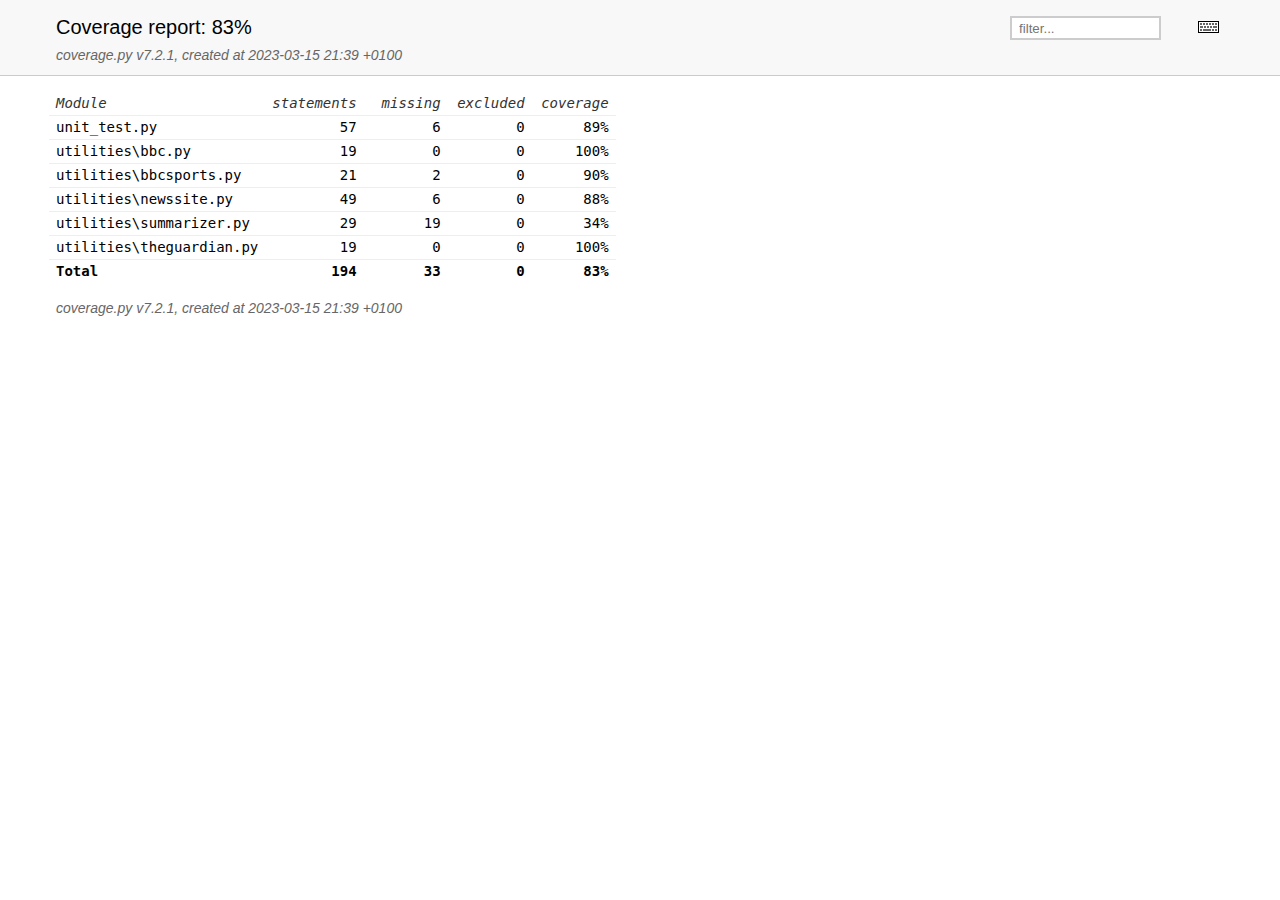
<file: src/htmlcov/index.html>
<!DOCTYPE html>
<html>
<head>
    <meta http-equiv="Content-Type" content="text/html; charset=utf-8">
    <title>Coverage report</title>
    <link rel="icon" sizes="32x32" href="favicon_32.png">
    <link rel="stylesheet" href="style.css" type="text/css">
    <script type="text/javascript" src="coverage_html.js" defer></script>
</head>
<body class="indexfile">
<header>
    <div class="content">
        <h1>Coverage report:
            <span class="pc_cov">83%</span>
        </h1>
        <aside id="help_panel_wrapper">
            <input id="help_panel_state" type="checkbox">
            <label for="help_panel_state">
                <img id="keyboard_icon" src="keybd_closed.png" alt="Show/hide keyboard shortcuts" />
            </label>
            <div id="help_panel">
                <p class="legend">Shortcuts on this page</p>
                <div class="keyhelp">
                    <p>
                        <kbd>n</kbd>
                        <kbd>s</kbd>
                        <kbd>m</kbd>
                        <kbd>x</kbd>
                        <kbd>c</kbd>
                        &nbsp; change column sorting
                    </p>
                    <p>
                        <kbd>[</kbd>
                        <kbd>]</kbd>
                        &nbsp; prev/next file
                    </p>
                    <p>
                        <kbd>?</kbd> &nbsp; show/hide this help
                    </p>
                </div>
            </div>
        </aside>
        <form id="filter_container">
            <input id="filter" type="text" value="" placeholder="filter..." />
        </form>
        <p class="text">
            <a class="nav" href="https://coverage.readthedocs.io/en/7.2.1">coverage.py v7.2.1</a>,
            created at 2023-03-15 21:39 +0100
        </p>
    </div>
</header>
<main id="index">
    <table class="index" data-sortable>
        <thead>
            <tr class="tablehead" title="Click to sort">
                <th class="name left" aria-sort="none" data-shortcut="n">Module</th>
                <th aria-sort="none" data-default-sort-order="descending" data-shortcut="s">statements</th>
                <th aria-sort="none" data-default-sort-order="descending" data-shortcut="m">missing</th>
                <th aria-sort="none" data-default-sort-order="descending" data-shortcut="x">excluded</th>
                <th class="right" aria-sort="none" data-shortcut="c">coverage</th>
            </tr>
        </thead>
        <tbody>
            <tr class="file">
                <td class="name left"><a href="unit_test_py.html">unit_test.py</a></td>
                <td>57</td>
                <td>6</td>
                <td>0</td>
                <td class="right" data-ratio="51 57">89%</td>
            </tr>
            <tr class="file">
                <td class="name left"><a href="d_d3b0ab015cfc9b04_bbc_py.html">utilities\bbc.py</a></td>
                <td>19</td>
                <td>0</td>
                <td>0</td>
                <td class="right" data-ratio="19 19">100%</td>
            </tr>
            <tr class="file">
                <td class="name left"><a href="d_d3b0ab015cfc9b04_bbcsports_py.html">utilities\bbcsports.py</a></td>
                <td>21</td>
                <td>2</td>
                <td>0</td>
                <td class="right" data-ratio="19 21">90%</td>
            </tr>
            <tr class="file">
                <td class="name left"><a href="d_d3b0ab015cfc9b04_newssite_py.html">utilities\newssite.py</a></td>
                <td>49</td>
                <td>6</td>
                <td>0</td>
                <td class="right" data-ratio="43 49">88%</td>
            </tr>
            <tr class="file">
                <td class="name left"><a href="d_d3b0ab015cfc9b04_summarizer_py.html">utilities\summarizer.py</a></td>
                <td>29</td>
                <td>19</td>
                <td>0</td>
                <td class="right" data-ratio="10 29">34%</td>
            </tr>
            <tr class="file">
                <td class="name left"><a href="d_d3b0ab015cfc9b04_theguardian_py.html">utilities\theguardian.py</a></td>
                <td>19</td>
                <td>0</td>
                <td>0</td>
                <td class="right" data-ratio="19 19">100%</td>
            </tr>
        </tbody>
        <tfoot>
            <tr class="total">
                <td class="name left">Total</td>
                <td>194</td>
                <td>33</td>
                <td>0</td>
                <td class="right" data-ratio="161 194">83%</td>
            </tr>
        </tfoot>
    </table>
    <p id="no_rows">
        No items found using the specified filter.
    </p>
</main>
<footer>
    <div class="content">
        <p>
            <a class="nav" href="https://coverage.readthedocs.io/en/7.2.1">coverage.py v7.2.1</a>,
            created at 2023-03-15 21:39 +0100
        </p>
    </div>
    <aside class="hidden">
        <a id="prevFileLink" class="nav" href="d_d3b0ab015cfc9b04_theguardian_py.html"/>
        <a id="nextFileLink" class="nav" href="unit_test_py.html"/>
        <button type="button" class="button_prev_file" data-shortcut="["/>
        <button type="button" class="button_next_file" data-shortcut="]"/>
        <button type="button" class="button_show_hide_help" data-shortcut="?"/>
    </aside>
</footer>
</body>
</html>
</file>
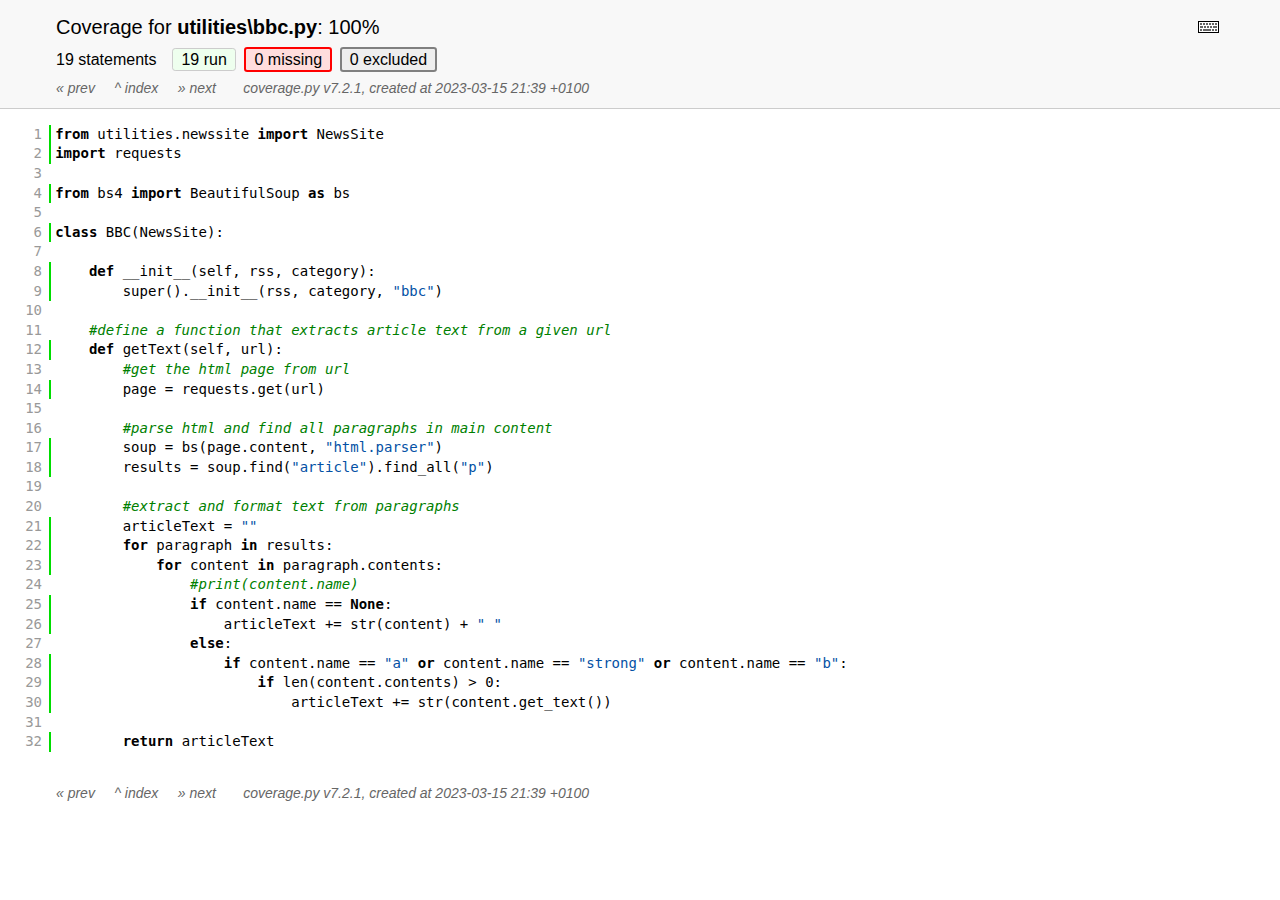
<file: src/htmlcov/d_d3b0ab015cfc9b04_bbc_py.html>
<!DOCTYPE html>
<html>
<head>
    <meta http-equiv="Content-Type" content="text/html; charset=utf-8">
    <title>Coverage for utilities\bbc.py: 100%</title>
    <link rel="icon" sizes="32x32" href="favicon_32.png">
    <link rel="stylesheet" href="style.css" type="text/css">
    <script type="text/javascript" src="coverage_html.js" defer></script>
</head>
<body class="pyfile">
<header>
    <div class="content">
        <h1>
            <span class="text">Coverage for </span><b>utilities\bbc.py</b>:
            <span class="pc_cov">100%</span>
        </h1>
        <aside id="help_panel_wrapper">
            <input id="help_panel_state" type="checkbox">
            <label for="help_panel_state">
                <img id="keyboard_icon" src="keybd_closed.png" alt="Show/hide keyboard shortcuts" />
            </label>
            <div id="help_panel">
                <p class="legend">Shortcuts on this page</p>
                <div class="keyhelp">
                    <p>
                        <kbd>r</kbd>
                        <kbd>m</kbd>
                        <kbd>x</kbd>
                        &nbsp; toggle line displays
                    </p>
                    <p>
                        <kbd>j</kbd>
                        <kbd>k</kbd>
                        &nbsp; next/prev highlighted chunk
                    </p>
                    <p>
                        <kbd>0</kbd> &nbsp; (zero) top of page
                    </p>
                    <p>
                        <kbd>1</kbd> &nbsp; (one) first highlighted chunk
                    </p>
                    <p>
                        <kbd>[</kbd>
                        <kbd>]</kbd>
                        &nbsp; prev/next file
                    </p>
                    <p>
                        <kbd>u</kbd> &nbsp; up to the index
                    </p>
                    <p>
                        <kbd>?</kbd> &nbsp; show/hide this help
                    </p>
                </div>
            </div>
        </aside>
        <h2>
            <span class="text">19 statements &nbsp;</span>
            <button type="button" class="run button_toggle_run" value="run" data-shortcut="r" title="Toggle lines run">19<span class="text"> run</span></button>
            <button type="button" class="mis show_mis button_toggle_mis" value="mis" data-shortcut="m" title="Toggle lines missing">0<span class="text"> missing</span></button>
            <button type="button" class="exc show_exc button_toggle_exc" value="exc" data-shortcut="x" title="Toggle lines excluded">0<span class="text"> excluded</span></button>
        </h2>
        <p class="text">
            <a id="prevFileLink" class="nav" href="unit_test_py.html">&#xab; prev</a> &nbsp; &nbsp;
            <a id="indexLink" class="nav" href="index.html">&Hat; index</a> &nbsp; &nbsp;
            <a id="nextFileLink" class="nav" href="d_d3b0ab015cfc9b04_bbcsports_py.html">&#xbb; next</a>
            &nbsp; &nbsp; &nbsp;
            <a class="nav" href="https://coverage.readthedocs.io/en/7.2.1">coverage.py v7.2.1</a>,
            created at 2023-03-15 21:39 +0100
        </p>
        <aside class="hidden">
            <button type="button" class="button_next_chunk" data-shortcut="j"/>
            <button type="button" class="button_prev_chunk" data-shortcut="k"/>
            <button type="button" class="button_top_of_page" data-shortcut="0"/>
            <button type="button" class="button_first_chunk" data-shortcut="1"/>
            <button type="button" class="button_prev_file" data-shortcut="["/>
            <button type="button" class="button_next_file" data-shortcut="]"/>
            <button type="button" class="button_to_index" data-shortcut="u"/>
            <button type="button" class="button_show_hide_help" data-shortcut="?"/>
        </aside>
    </div>
</header>
<main id="source">
    <p class="run"><span class="n"><a id="t1" href="#t1">1</a></span><span class="t"><span class="key">from</span> <span class="nam">utilities</span><span class="op">.</span><span class="nam">newssite</span> <span class="key">import</span> <span class="nam">NewsSite</span>&nbsp;</span><span class="r"></span></p>
    <p class="run"><span class="n"><a id="t2" href="#t2">2</a></span><span class="t"><span class="key">import</span> <span class="nam">requests</span>&nbsp;</span><span class="r"></span></p>
    <p class="pln"><span class="n"><a id="t3" href="#t3">3</a></span><span class="t">&nbsp;</span><span class="r"></span></p>
    <p class="run"><span class="n"><a id="t4" href="#t4">4</a></span><span class="t"><span class="key">from</span> <span class="nam">bs4</span> <span class="key">import</span> <span class="nam">BeautifulSoup</span> <span class="key">as</span> <span class="nam">bs</span>&nbsp;</span><span class="r"></span></p>
    <p class="pln"><span class="n"><a id="t5" href="#t5">5</a></span><span class="t">&nbsp;</span><span class="r"></span></p>
    <p class="run"><span class="n"><a id="t6" href="#t6">6</a></span><span class="t"><span class="key">class</span> <span class="nam">BBC</span><span class="op">(</span><span class="nam">NewsSite</span><span class="op">)</span><span class="op">:</span>&nbsp;</span><span class="r"></span></p>
    <p class="pln"><span class="n"><a id="t7" href="#t7">7</a></span><span class="t">&nbsp;</span><span class="r"></span></p>
    <p class="run"><span class="n"><a id="t8" href="#t8">8</a></span><span class="t">    <span class="key">def</span> <span class="nam">__init__</span><span class="op">(</span><span class="nam">self</span><span class="op">,</span> <span class="nam">rss</span><span class="op">,</span> <span class="nam">category</span><span class="op">)</span><span class="op">:</span>&nbsp;</span><span class="r"></span></p>
    <p class="run"><span class="n"><a id="t9" href="#t9">9</a></span><span class="t">        <span class="nam">super</span><span class="op">(</span><span class="op">)</span><span class="op">.</span><span class="nam">__init__</span><span class="op">(</span><span class="nam">rss</span><span class="op">,</span> <span class="nam">category</span><span class="op">,</span> <span class="str">"bbc"</span><span class="op">)</span>&nbsp;</span><span class="r"></span></p>
    <p class="pln"><span class="n"><a id="t10" href="#t10">10</a></span><span class="t">&nbsp;</span><span class="r"></span></p>
    <p class="pln"><span class="n"><a id="t11" href="#t11">11</a></span><span class="t">    <span class="com">#define a function that extracts article text from a given url</span>&nbsp;</span><span class="r"></span></p>
    <p class="run"><span class="n"><a id="t12" href="#t12">12</a></span><span class="t">    <span class="key">def</span> <span class="nam">getText</span><span class="op">(</span><span class="nam">self</span><span class="op">,</span> <span class="nam">url</span><span class="op">)</span><span class="op">:</span>&nbsp;</span><span class="r"></span></p>
    <p class="pln"><span class="n"><a id="t13" href="#t13">13</a></span><span class="t">        <span class="com">#get the html page from url</span>&nbsp;</span><span class="r"></span></p>
    <p class="run"><span class="n"><a id="t14" href="#t14">14</a></span><span class="t">        <span class="nam">page</span> <span class="op">=</span> <span class="nam">requests</span><span class="op">.</span><span class="nam">get</span><span class="op">(</span><span class="nam">url</span><span class="op">)</span>&nbsp;</span><span class="r"></span></p>
    <p class="pln"><span class="n"><a id="t15" href="#t15">15</a></span><span class="t">&nbsp;</span><span class="r"></span></p>
    <p class="pln"><span class="n"><a id="t16" href="#t16">16</a></span><span class="t">        <span class="com">#parse html and find all paragraphs in main content</span>&nbsp;</span><span class="r"></span></p>
    <p class="run"><span class="n"><a id="t17" href="#t17">17</a></span><span class="t">        <span class="nam">soup</span> <span class="op">=</span> <span class="nam">bs</span><span class="op">(</span><span class="nam">page</span><span class="op">.</span><span class="nam">content</span><span class="op">,</span> <span class="str">"html.parser"</span><span class="op">)</span>&nbsp;</span><span class="r"></span></p>
    <p class="run"><span class="n"><a id="t18" href="#t18">18</a></span><span class="t">        <span class="nam">results</span> <span class="op">=</span> <span class="nam">soup</span><span class="op">.</span><span class="nam">find</span><span class="op">(</span><span class="str">"article"</span><span class="op">)</span><span class="op">.</span><span class="nam">find_all</span><span class="op">(</span><span class="str">"p"</span><span class="op">)</span>&nbsp;</span><span class="r"></span></p>
    <p class="pln"><span class="n"><a id="t19" href="#t19">19</a></span><span class="t">&nbsp;</span><span class="r"></span></p>
    <p class="pln"><span class="n"><a id="t20" href="#t20">20</a></span><span class="t">        <span class="com">#extract and format text from paragraphs</span>&nbsp;</span><span class="r"></span></p>
    <p class="run"><span class="n"><a id="t21" href="#t21">21</a></span><span class="t">        <span class="nam">articleText</span> <span class="op">=</span> <span class="str">""</span>&nbsp;</span><span class="r"></span></p>
    <p class="run"><span class="n"><a id="t22" href="#t22">22</a></span><span class="t">        <span class="key">for</span> <span class="nam">paragraph</span> <span class="key">in</span> <span class="nam">results</span><span class="op">:</span>&nbsp;</span><span class="r"></span></p>
    <p class="run"><span class="n"><a id="t23" href="#t23">23</a></span><span class="t">            <span class="key">for</span> <span class="nam">content</span> <span class="key">in</span> <span class="nam">paragraph</span><span class="op">.</span><span class="nam">contents</span><span class="op">:</span>&nbsp;</span><span class="r"></span></p>
    <p class="pln"><span class="n"><a id="t24" href="#t24">24</a></span><span class="t">                <span class="com">#print(content.name)</span>&nbsp;</span><span class="r"></span></p>
    <p class="run"><span class="n"><a id="t25" href="#t25">25</a></span><span class="t">                <span class="key">if</span> <span class="nam">content</span><span class="op">.</span><span class="nam">name</span> <span class="op">==</span> <span class="key">None</span><span class="op">:</span>&nbsp;</span><span class="r"></span></p>
    <p class="run"><span class="n"><a id="t26" href="#t26">26</a></span><span class="t">                    <span class="nam">articleText</span> <span class="op">+=</span> <span class="nam">str</span><span class="op">(</span><span class="nam">content</span><span class="op">)</span> <span class="op">+</span> <span class="str">" "</span>&nbsp;</span><span class="r"></span></p>
    <p class="pln"><span class="n"><a id="t27" href="#t27">27</a></span><span class="t">                <span class="key">else</span><span class="op">:</span>&nbsp;</span><span class="r"></span></p>
    <p class="run"><span class="n"><a id="t28" href="#t28">28</a></span><span class="t">                    <span class="key">if</span> <span class="nam">content</span><span class="op">.</span><span class="nam">name</span> <span class="op">==</span> <span class="str">"a"</span> <span class="key">or</span> <span class="nam">content</span><span class="op">.</span><span class="nam">name</span> <span class="op">==</span> <span class="str">"strong"</span> <span class="key">or</span> <span class="nam">content</span><span class="op">.</span><span class="nam">name</span> <span class="op">==</span> <span class="str">"b"</span><span class="op">:</span>&nbsp;</span><span class="r"></span></p>
    <p class="run"><span class="n"><a id="t29" href="#t29">29</a></span><span class="t">                        <span class="key">if</span> <span class="nam">len</span><span class="op">(</span><span class="nam">content</span><span class="op">.</span><span class="nam">contents</span><span class="op">)</span> <span class="op">></span> <span class="num">0</span><span class="op">:</span>&nbsp;</span><span class="r"></span></p>
    <p class="run"><span class="n"><a id="t30" href="#t30">30</a></span><span class="t">                            <span class="nam">articleText</span> <span class="op">+=</span> <span class="nam">str</span><span class="op">(</span><span class="nam">content</span><span class="op">.</span><span class="nam">get_text</span><span class="op">(</span><span class="op">)</span><span class="op">)</span>&nbsp;</span><span class="r"></span></p>
    <p class="pln"><span class="n"><a id="t31" href="#t31">31</a></span><span class="t">&nbsp;</span><span class="r"></span></p>
    <p class="run"><span class="n"><a id="t32" href="#t32">32</a></span><span class="t">        <span class="key">return</span> <span class="nam">articleText</span>&nbsp;</span><span class="r"></span></p>
</main>
<footer>
    <div class="content">
        <p>
            <a id="prevFileLink" class="nav" href="unit_test_py.html">&#xab; prev</a> &nbsp; &nbsp;
            <a id="indexLink" class="nav" href="index.html">&Hat; index</a> &nbsp; &nbsp;
            <a id="nextFileLink" class="nav" href="d_d3b0ab015cfc9b04_bbcsports_py.html">&#xbb; next</a>
            &nbsp; &nbsp; &nbsp;
            <a class="nav" href="https://coverage.readthedocs.io/en/7.2.1">coverage.py v7.2.1</a>,
            created at 2023-03-15 21:39 +0100
        </p>
    </div>
</footer>
</body>
</html>
</file>
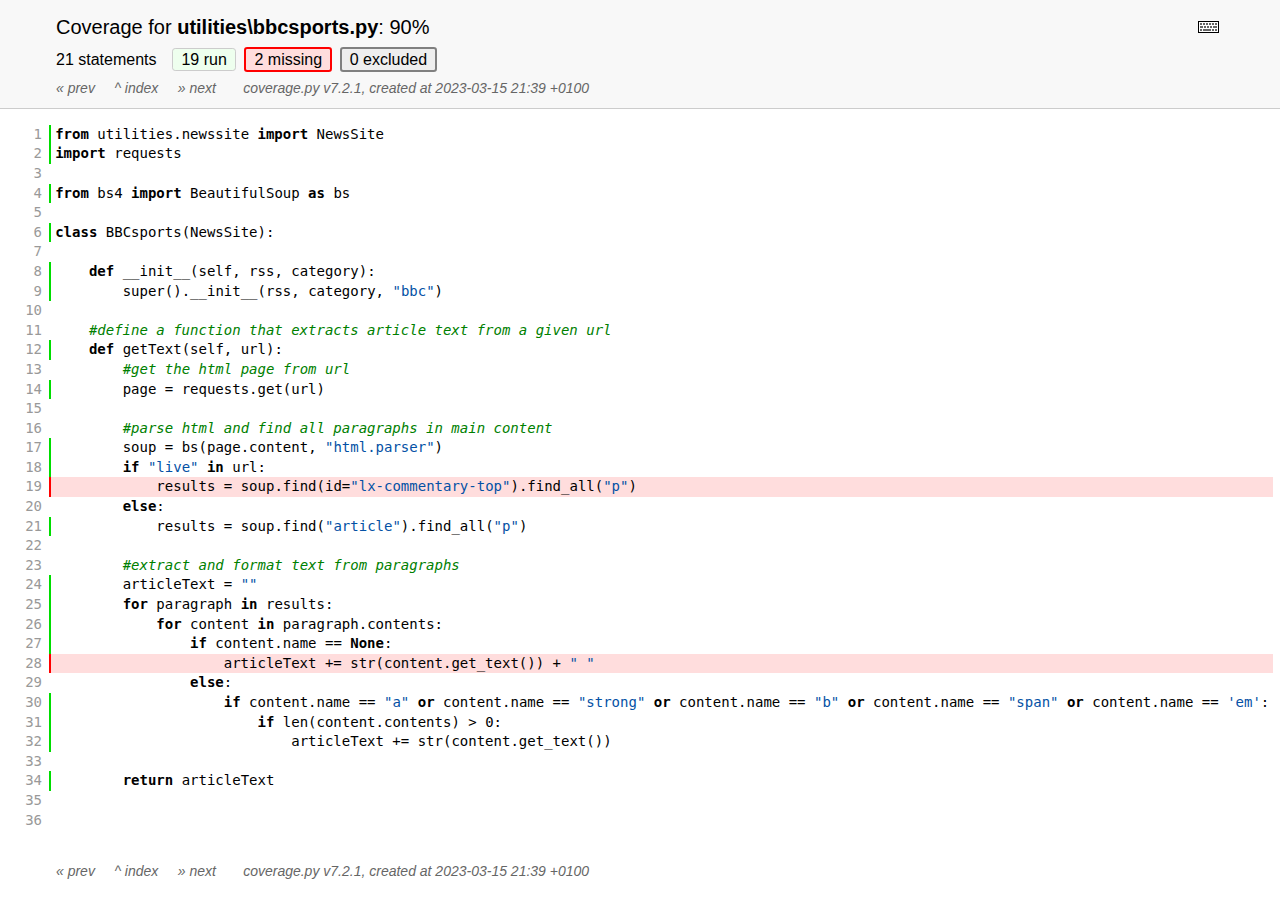
<file: src/htmlcov/d_d3b0ab015cfc9b04_bbcsports_py.html>
<!DOCTYPE html>
<html>
<head>
    <meta http-equiv="Content-Type" content="text/html; charset=utf-8">
    <title>Coverage for utilities\bbcsports.py: 90%</title>
    <link rel="icon" sizes="32x32" href="favicon_32.png">
    <link rel="stylesheet" href="style.css" type="text/css">
    <script type="text/javascript" src="coverage_html.js" defer></script>
</head>
<body class="pyfile">
<header>
    <div class="content">
        <h1>
            <span class="text">Coverage for </span><b>utilities\bbcsports.py</b>:
            <span class="pc_cov">90%</span>
        </h1>
        <aside id="help_panel_wrapper">
            <input id="help_panel_state" type="checkbox">
            <label for="help_panel_state">
                <img id="keyboard_icon" src="keybd_closed.png" alt="Show/hide keyboard shortcuts" />
            </label>
            <div id="help_panel">
                <p class="legend">Shortcuts on this page</p>
                <div class="keyhelp">
                    <p>
                        <kbd>r</kbd>
                        <kbd>m</kbd>
                        <kbd>x</kbd>
                        &nbsp; toggle line displays
                    </p>
                    <p>
                        <kbd>j</kbd>
                        <kbd>k</kbd>
                        &nbsp; next/prev highlighted chunk
                    </p>
                    <p>
                        <kbd>0</kbd> &nbsp; (zero) top of page
                    </p>
                    <p>
                        <kbd>1</kbd> &nbsp; (one) first highlighted chunk
                    </p>
                    <p>
                        <kbd>[</kbd>
                        <kbd>]</kbd>
                        &nbsp; prev/next file
                    </p>
                    <p>
                        <kbd>u</kbd> &nbsp; up to the index
                    </p>
                    <p>
                        <kbd>?</kbd> &nbsp; show/hide this help
                    </p>
                </div>
            </div>
        </aside>
        <h2>
            <span class="text">21 statements &nbsp;</span>
            <button type="button" class="run button_toggle_run" value="run" data-shortcut="r" title="Toggle lines run">19<span class="text"> run</span></button>
            <button type="button" class="mis show_mis button_toggle_mis" value="mis" data-shortcut="m" title="Toggle lines missing">2<span class="text"> missing</span></button>
            <button type="button" class="exc show_exc button_toggle_exc" value="exc" data-shortcut="x" title="Toggle lines excluded">0<span class="text"> excluded</span></button>
        </h2>
        <p class="text">
            <a id="prevFileLink" class="nav" href="d_d3b0ab015cfc9b04_bbc_py.html">&#xab; prev</a> &nbsp; &nbsp;
            <a id="indexLink" class="nav" href="index.html">&Hat; index</a> &nbsp; &nbsp;
            <a id="nextFileLink" class="nav" href="d_d3b0ab015cfc9b04_newssite_py.html">&#xbb; next</a>
            &nbsp; &nbsp; &nbsp;
            <a class="nav" href="https://coverage.readthedocs.io/en/7.2.1">coverage.py v7.2.1</a>,
            created at 2023-03-15 21:39 +0100
        </p>
        <aside class="hidden">
            <button type="button" class="button_next_chunk" data-shortcut="j"/>
            <button type="button" class="button_prev_chunk" data-shortcut="k"/>
            <button type="button" class="button_top_of_page" data-shortcut="0"/>
            <button type="button" class="button_first_chunk" data-shortcut="1"/>
            <button type="button" class="button_prev_file" data-shortcut="["/>
            <button type="button" class="button_next_file" data-shortcut="]"/>
            <button type="button" class="button_to_index" data-shortcut="u"/>
            <button type="button" class="button_show_hide_help" data-shortcut="?"/>
        </aside>
    </div>
</header>
<main id="source">
    <p class="run"><span class="n"><a id="t1" href="#t1">1</a></span><span class="t"><span class="key">from</span> <span class="nam">utilities</span><span class="op">.</span><span class="nam">newssite</span> <span class="key">import</span> <span class="nam">NewsSite</span>&nbsp;</span><span class="r"></span></p>
    <p class="run"><span class="n"><a id="t2" href="#t2">2</a></span><span class="t"><span class="key">import</span> <span class="nam">requests</span>&nbsp;</span><span class="r"></span></p>
    <p class="pln"><span class="n"><a id="t3" href="#t3">3</a></span><span class="t">&nbsp;</span><span class="r"></span></p>
    <p class="run"><span class="n"><a id="t4" href="#t4">4</a></span><span class="t"><span class="key">from</span> <span class="nam">bs4</span> <span class="key">import</span> <span class="nam">BeautifulSoup</span> <span class="key">as</span> <span class="nam">bs</span>&nbsp;</span><span class="r"></span></p>
    <p class="pln"><span class="n"><a id="t5" href="#t5">5</a></span><span class="t">&nbsp;</span><span class="r"></span></p>
    <p class="run"><span class="n"><a id="t6" href="#t6">6</a></span><span class="t"><span class="key">class</span> <span class="nam">BBCsports</span><span class="op">(</span><span class="nam">NewsSite</span><span class="op">)</span><span class="op">:</span>&nbsp;</span><span class="r"></span></p>
    <p class="pln"><span class="n"><a id="t7" href="#t7">7</a></span><span class="t">&nbsp;</span><span class="r"></span></p>
    <p class="run"><span class="n"><a id="t8" href="#t8">8</a></span><span class="t">    <span class="key">def</span> <span class="nam">__init__</span><span class="op">(</span><span class="nam">self</span><span class="op">,</span> <span class="nam">rss</span><span class="op">,</span> <span class="nam">category</span><span class="op">)</span><span class="op">:</span>&nbsp;</span><span class="r"></span></p>
    <p class="run"><span class="n"><a id="t9" href="#t9">9</a></span><span class="t">        <span class="nam">super</span><span class="op">(</span><span class="op">)</span><span class="op">.</span><span class="nam">__init__</span><span class="op">(</span><span class="nam">rss</span><span class="op">,</span> <span class="nam">category</span><span class="op">,</span> <span class="str">"bbc"</span><span class="op">)</span>&nbsp;</span><span class="r"></span></p>
    <p class="pln"><span class="n"><a id="t10" href="#t10">10</a></span><span class="t">&nbsp;</span><span class="r"></span></p>
    <p class="pln"><span class="n"><a id="t11" href="#t11">11</a></span><span class="t">    <span class="com">#define a function that extracts article text from a given url</span>&nbsp;</span><span class="r"></span></p>
    <p class="run"><span class="n"><a id="t12" href="#t12">12</a></span><span class="t">    <span class="key">def</span> <span class="nam">getText</span><span class="op">(</span><span class="nam">self</span><span class="op">,</span> <span class="nam">url</span><span class="op">)</span><span class="op">:</span>&nbsp;</span><span class="r"></span></p>
    <p class="pln"><span class="n"><a id="t13" href="#t13">13</a></span><span class="t">        <span class="com">#get the html page from url</span>&nbsp;</span><span class="r"></span></p>
    <p class="run"><span class="n"><a id="t14" href="#t14">14</a></span><span class="t">        <span class="nam">page</span> <span class="op">=</span> <span class="nam">requests</span><span class="op">.</span><span class="nam">get</span><span class="op">(</span><span class="nam">url</span><span class="op">)</span>&nbsp;</span><span class="r"></span></p>
    <p class="pln"><span class="n"><a id="t15" href="#t15">15</a></span><span class="t">&nbsp;</span><span class="r"></span></p>
    <p class="pln"><span class="n"><a id="t16" href="#t16">16</a></span><span class="t">        <span class="com">#parse html and find all paragraphs in main content</span>&nbsp;</span><span class="r"></span></p>
    <p class="run"><span class="n"><a id="t17" href="#t17">17</a></span><span class="t">        <span class="nam">soup</span> <span class="op">=</span> <span class="nam">bs</span><span class="op">(</span><span class="nam">page</span><span class="op">.</span><span class="nam">content</span><span class="op">,</span> <span class="str">"html.parser"</span><span class="op">)</span>&nbsp;</span><span class="r"></span></p>
    <p class="run"><span class="n"><a id="t18" href="#t18">18</a></span><span class="t">        <span class="key">if</span> <span class="str">"live"</span> <span class="key">in</span> <span class="nam">url</span><span class="op">:</span>&nbsp;</span><span class="r"></span></p>
    <p class="mis show_mis"><span class="n"><a id="t19" href="#t19">19</a></span><span class="t">            <span class="nam">results</span> <span class="op">=</span> <span class="nam">soup</span><span class="op">.</span><span class="nam">find</span><span class="op">(</span><span class="nam">id</span><span class="op">=</span><span class="str">"lx-commentary-top"</span><span class="op">)</span><span class="op">.</span><span class="nam">find_all</span><span class="op">(</span><span class="str">"p"</span><span class="op">)</span>&nbsp;</span><span class="r"></span></p>
    <p class="pln"><span class="n"><a id="t20" href="#t20">20</a></span><span class="t">        <span class="key">else</span><span class="op">:</span>&nbsp;</span><span class="r"></span></p>
    <p class="run"><span class="n"><a id="t21" href="#t21">21</a></span><span class="t">            <span class="nam">results</span> <span class="op">=</span> <span class="nam">soup</span><span class="op">.</span><span class="nam">find</span><span class="op">(</span><span class="str">"article"</span><span class="op">)</span><span class="op">.</span><span class="nam">find_all</span><span class="op">(</span><span class="str">"p"</span><span class="op">)</span>&nbsp;</span><span class="r"></span></p>
    <p class="pln"><span class="n"><a id="t22" href="#t22">22</a></span><span class="t">&nbsp;</span><span class="r"></span></p>
    <p class="pln"><span class="n"><a id="t23" href="#t23">23</a></span><span class="t">        <span class="com">#extract and format text from paragraphs</span>&nbsp;</span><span class="r"></span></p>
    <p class="run"><span class="n"><a id="t24" href="#t24">24</a></span><span class="t">        <span class="nam">articleText</span> <span class="op">=</span> <span class="str">""</span>&nbsp;</span><span class="r"></span></p>
    <p class="run"><span class="n"><a id="t25" href="#t25">25</a></span><span class="t">        <span class="key">for</span> <span class="nam">paragraph</span> <span class="key">in</span> <span class="nam">results</span><span class="op">:</span>&nbsp;</span><span class="r"></span></p>
    <p class="run"><span class="n"><a id="t26" href="#t26">26</a></span><span class="t">            <span class="key">for</span> <span class="nam">content</span> <span class="key">in</span> <span class="nam">paragraph</span><span class="op">.</span><span class="nam">contents</span><span class="op">:</span>&nbsp;</span><span class="r"></span></p>
    <p class="run"><span class="n"><a id="t27" href="#t27">27</a></span><span class="t">                <span class="key">if</span> <span class="nam">content</span><span class="op">.</span><span class="nam">name</span> <span class="op">==</span> <span class="key">None</span><span class="op">:</span>&nbsp;</span><span class="r"></span></p>
    <p class="mis show_mis"><span class="n"><a id="t28" href="#t28">28</a></span><span class="t">                    <span class="nam">articleText</span> <span class="op">+=</span> <span class="nam">str</span><span class="op">(</span><span class="nam">content</span><span class="op">.</span><span class="nam">get_text</span><span class="op">(</span><span class="op">)</span><span class="op">)</span> <span class="op">+</span> <span class="str">" "</span>&nbsp;</span><span class="r"></span></p>
    <p class="pln"><span class="n"><a id="t29" href="#t29">29</a></span><span class="t">                <span class="key">else</span><span class="op">:</span>&nbsp;</span><span class="r"></span></p>
    <p class="run"><span class="n"><a id="t30" href="#t30">30</a></span><span class="t">                    <span class="key">if</span> <span class="nam">content</span><span class="op">.</span><span class="nam">name</span> <span class="op">==</span> <span class="str">"a"</span> <span class="key">or</span> <span class="nam">content</span><span class="op">.</span><span class="nam">name</span> <span class="op">==</span> <span class="str">"strong"</span> <span class="key">or</span> <span class="nam">content</span><span class="op">.</span><span class="nam">name</span> <span class="op">==</span> <span class="str">"b"</span> <span class="key">or</span> <span class="nam">content</span><span class="op">.</span><span class="nam">name</span> <span class="op">==</span> <span class="str">"span"</span> <span class="key">or</span> <span class="nam">content</span><span class="op">.</span><span class="nam">name</span> <span class="op">==</span> <span class="str">'em'</span><span class="op">:</span>&nbsp;</span><span class="r"></span></p>
    <p class="run"><span class="n"><a id="t31" href="#t31">31</a></span><span class="t">                        <span class="key">if</span> <span class="nam">len</span><span class="op">(</span><span class="nam">content</span><span class="op">.</span><span class="nam">contents</span><span class="op">)</span> <span class="op">></span> <span class="num">0</span><span class="op">:</span>&nbsp;</span><span class="r"></span></p>
    <p class="run"><span class="n"><a id="t32" href="#t32">32</a></span><span class="t">                            <span class="nam">articleText</span> <span class="op">+=</span> <span class="nam">str</span><span class="op">(</span><span class="nam">content</span><span class="op">.</span><span class="nam">get_text</span><span class="op">(</span><span class="op">)</span><span class="op">)</span>&nbsp;</span><span class="r"></span></p>
    <p class="pln"><span class="n"><a id="t33" href="#t33">33</a></span><span class="t">&nbsp;</span><span class="r"></span></p>
    <p class="run"><span class="n"><a id="t34" href="#t34">34</a></span><span class="t">        <span class="key">return</span> <span class="nam">articleText</span>&nbsp;</span><span class="r"></span></p>
    <p class="pln"><span class="n"><a id="t35" href="#t35">35</a></span><span class="t">&nbsp;</span><span class="r"></span></p>
    <p class="pln"><span class="n"><a id="t36" href="#t36">36</a></span><span class="t">&nbsp;</span><span class="r"></span></p>
</main>
<footer>
    <div class="content">
        <p>
            <a id="prevFileLink" class="nav" href="d_d3b0ab015cfc9b04_bbc_py.html">&#xab; prev</a> &nbsp; &nbsp;
            <a id="indexLink" class="nav" href="index.html">&Hat; index</a> &nbsp; &nbsp;
            <a id="nextFileLink" class="nav" href="d_d3b0ab015cfc9b04_newssite_py.html">&#xbb; next</a>
            &nbsp; &nbsp; &nbsp;
            <a class="nav" href="https://coverage.readthedocs.io/en/7.2.1">coverage.py v7.2.1</a>,
            created at 2023-03-15 21:39 +0100
        </p>
    </div>
</footer>
</body>
</html>
</file>
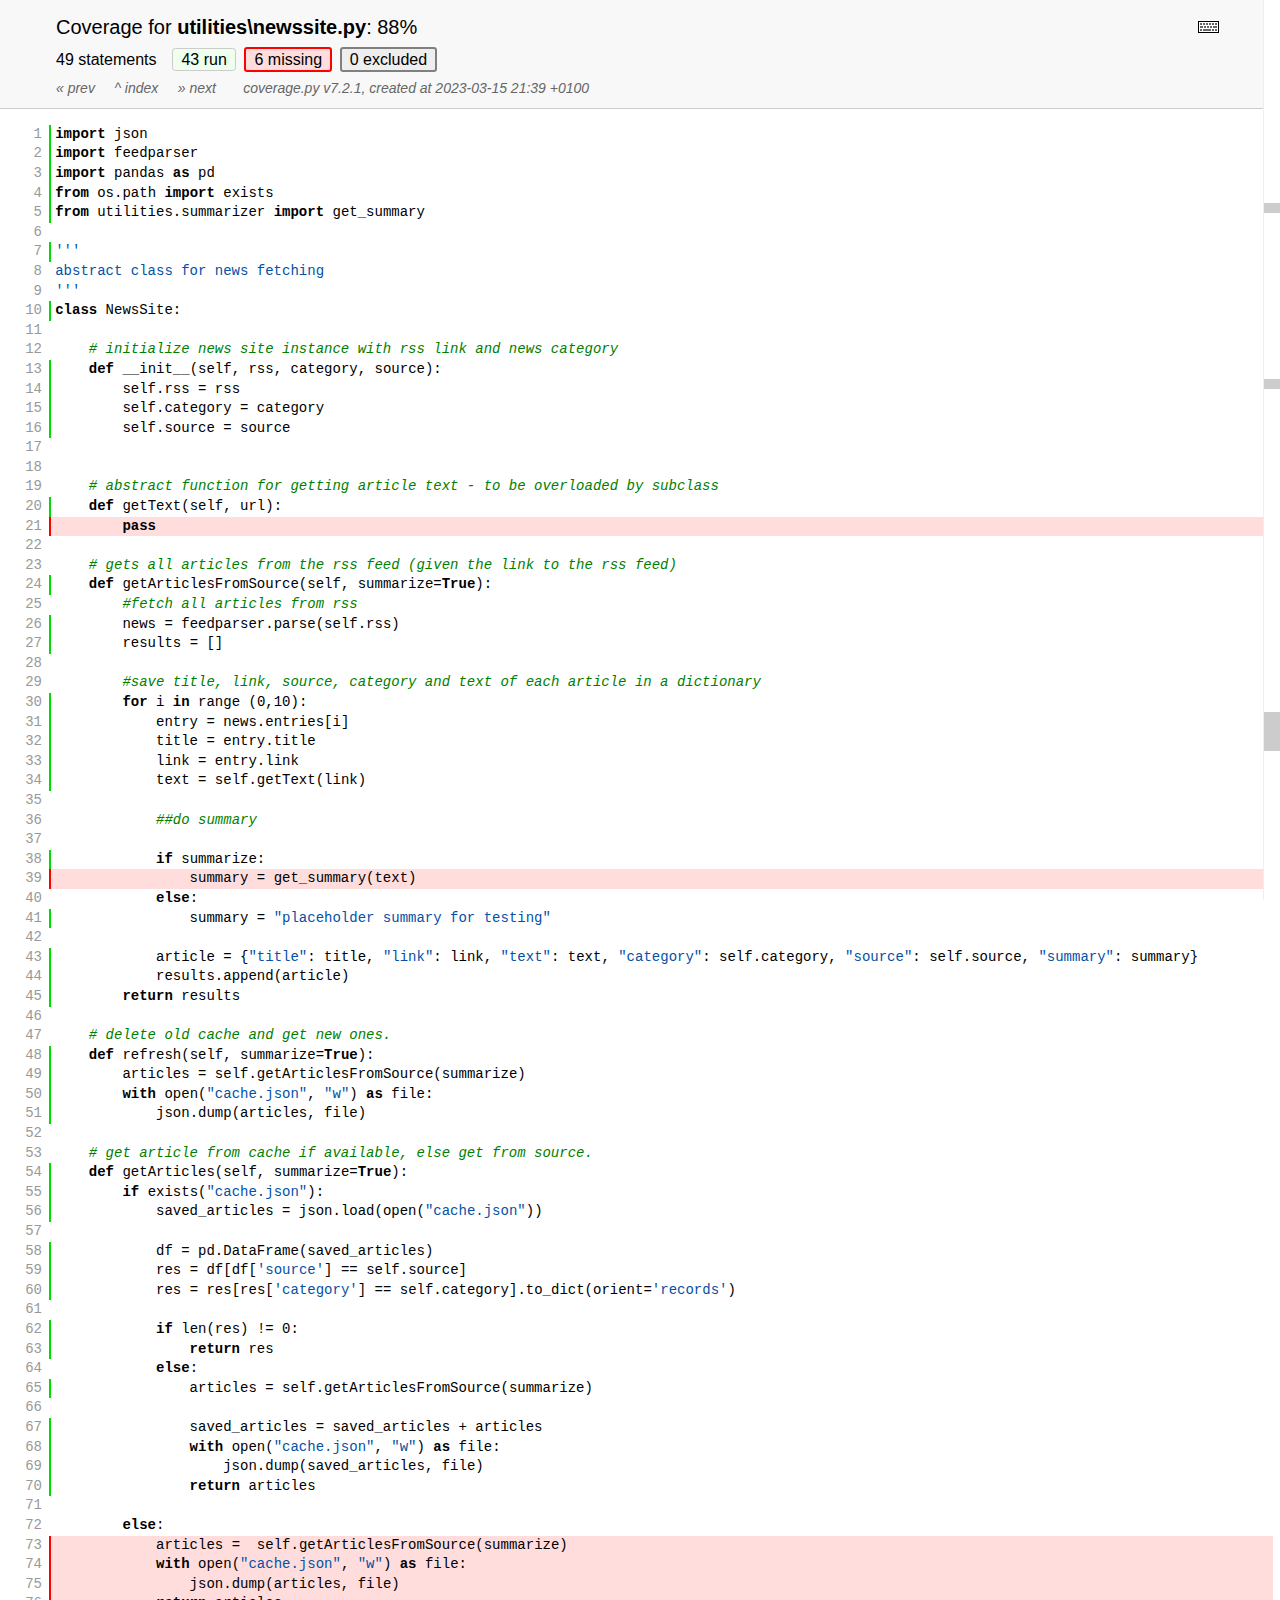
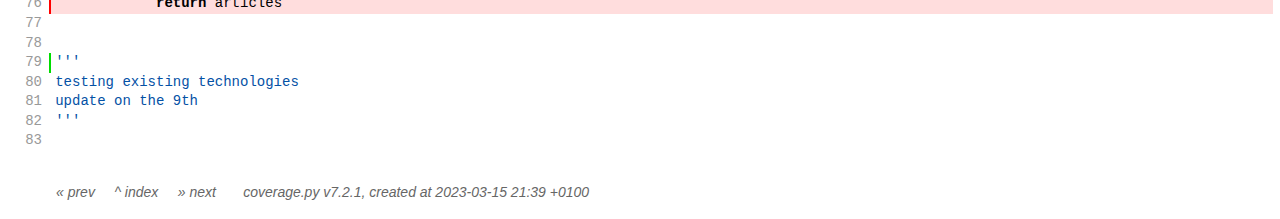
<file: src/htmlcov/d_d3b0ab015cfc9b04_newssite_py.html>
<!DOCTYPE html>
<html>
<head>
    <meta http-equiv="Content-Type" content="text/html; charset=utf-8">
    <title>Coverage for utilities\newssite.py: 88%</title>
    <link rel="icon" sizes="32x32" href="favicon_32.png">
    <link rel="stylesheet" href="style.css" type="text/css">
    <script type="text/javascript" src="coverage_html.js" defer></script>
</head>
<body class="pyfile">
<header>
    <div class="content">
        <h1>
            <span class="text">Coverage for </span><b>utilities\newssite.py</b>:
            <span class="pc_cov">88%</span>
        </h1>
        <aside id="help_panel_wrapper">
            <input id="help_panel_state" type="checkbox">
            <label for="help_panel_state">
                <img id="keyboard_icon" src="keybd_closed.png" alt="Show/hide keyboard shortcuts" />
            </label>
            <div id="help_panel">
                <p class="legend">Shortcuts on this page</p>
                <div class="keyhelp">
                    <p>
                        <kbd>r</kbd>
                        <kbd>m</kbd>
                        <kbd>x</kbd>
                        &nbsp; toggle line displays
                    </p>
                    <p>
                        <kbd>j</kbd>
                        <kbd>k</kbd>
                        &nbsp; next/prev highlighted chunk
                    </p>
                    <p>
                        <kbd>0</kbd> &nbsp; (zero) top of page
                    </p>
                    <p>
                        <kbd>1</kbd> &nbsp; (one) first highlighted chunk
                    </p>
                    <p>
                        <kbd>[</kbd>
                        <kbd>]</kbd>
                        &nbsp; prev/next file
                    </p>
                    <p>
                        <kbd>u</kbd> &nbsp; up to the index
                    </p>
                    <p>
                        <kbd>?</kbd> &nbsp; show/hide this help
                    </p>
                </div>
            </div>
        </aside>
        <h2>
            <span class="text">49 statements &nbsp;</span>
            <button type="button" class="run button_toggle_run" value="run" data-shortcut="r" title="Toggle lines run">43<span class="text"> run</span></button>
            <button type="button" class="mis show_mis button_toggle_mis" value="mis" data-shortcut="m" title="Toggle lines missing">6<span class="text"> missing</span></button>
            <button type="button" class="exc show_exc button_toggle_exc" value="exc" data-shortcut="x" title="Toggle lines excluded">0<span class="text"> excluded</span></button>
        </h2>
        <p class="text">
            <a id="prevFileLink" class="nav" href="d_d3b0ab015cfc9b04_bbcsports_py.html">&#xab; prev</a> &nbsp; &nbsp;
            <a id="indexLink" class="nav" href="index.html">&Hat; index</a> &nbsp; &nbsp;
            <a id="nextFileLink" class="nav" href="d_d3b0ab015cfc9b04_summarizer_py.html">&#xbb; next</a>
            &nbsp; &nbsp; &nbsp;
            <a class="nav" href="https://coverage.readthedocs.io/en/7.2.1">coverage.py v7.2.1</a>,
            created at 2023-03-15 21:39 +0100
        </p>
        <aside class="hidden">
            <button type="button" class="button_next_chunk" data-shortcut="j"/>
            <button type="button" class="button_prev_chunk" data-shortcut="k"/>
            <button type="button" class="button_top_of_page" data-shortcut="0"/>
            <button type="button" class="button_first_chunk" data-shortcut="1"/>
            <button type="button" class="button_prev_file" data-shortcut="["/>
            <button type="button" class="button_next_file" data-shortcut="]"/>
            <button type="button" class="button_to_index" data-shortcut="u"/>
            <button type="button" class="button_show_hide_help" data-shortcut="?"/>
        </aside>
    </div>
</header>
<main id="source">
    <p class="run"><span class="n"><a id="t1" href="#t1">1</a></span><span class="t"><span class="key">import</span> <span class="nam">json</span>&nbsp;</span><span class="r"></span></p>
    <p class="run"><span class="n"><a id="t2" href="#t2">2</a></span><span class="t"><span class="key">import</span> <span class="nam">feedparser</span>&nbsp;</span><span class="r"></span></p>
    <p class="run"><span class="n"><a id="t3" href="#t3">3</a></span><span class="t"><span class="key">import</span> <span class="nam">pandas</span> <span class="key">as</span> <span class="nam">pd</span>&nbsp;</span><span class="r"></span></p>
    <p class="run"><span class="n"><a id="t4" href="#t4">4</a></span><span class="t"><span class="key">from</span> <span class="nam">os</span><span class="op">.</span><span class="nam">path</span> <span class="key">import</span> <span class="nam">exists</span>&nbsp;</span><span class="r"></span></p>
    <p class="run"><span class="n"><a id="t5" href="#t5">5</a></span><span class="t"><span class="key">from</span> <span class="nam">utilities</span><span class="op">.</span><span class="nam">summarizer</span> <span class="key">import</span> <span class="nam">get_summary</span>&nbsp;</span><span class="r"></span></p>
    <p class="pln"><span class="n"><a id="t6" href="#t6">6</a></span><span class="t">&nbsp;</span><span class="r"></span></p>
    <p class="run"><span class="n"><a id="t7" href="#t7">7</a></span><span class="t"><span class="str">'''</span>&nbsp;</span><span class="r"></span></p>
    <p class="pln"><span class="n"><a id="t8" href="#t8">8</a></span><span class="t"><span class="str">abstract class for news fetching</span>&nbsp;</span><span class="r"></span></p>
    <p class="pln"><span class="n"><a id="t9" href="#t9">9</a></span><span class="t"><span class="str">'''</span>&nbsp;</span><span class="r"></span></p>
    <p class="run"><span class="n"><a id="t10" href="#t10">10</a></span><span class="t"><span class="key">class</span> <span class="nam">NewsSite</span><span class="op">:</span>&nbsp;</span><span class="r"></span></p>
    <p class="pln"><span class="n"><a id="t11" href="#t11">11</a></span><span class="t">&nbsp;</span><span class="r"></span></p>
    <p class="pln"><span class="n"><a id="t12" href="#t12">12</a></span><span class="t">    <span class="com"># initialize news site instance with rss link and news category</span>&nbsp;</span><span class="r"></span></p>
    <p class="run"><span class="n"><a id="t13" href="#t13">13</a></span><span class="t">    <span class="key">def</span> <span class="nam">__init__</span><span class="op">(</span><span class="nam">self</span><span class="op">,</span> <span class="nam">rss</span><span class="op">,</span> <span class="nam">category</span><span class="op">,</span> <span class="nam">source</span><span class="op">)</span><span class="op">:</span>&nbsp;</span><span class="r"></span></p>
    <p class="run"><span class="n"><a id="t14" href="#t14">14</a></span><span class="t">        <span class="nam">self</span><span class="op">.</span><span class="nam">rss</span> <span class="op">=</span> <span class="nam">rss</span>&nbsp;</span><span class="r"></span></p>
    <p class="run"><span class="n"><a id="t15" href="#t15">15</a></span><span class="t">        <span class="nam">self</span><span class="op">.</span><span class="nam">category</span> <span class="op">=</span> <span class="nam">category</span>&nbsp;</span><span class="r"></span></p>
    <p class="run"><span class="n"><a id="t16" href="#t16">16</a></span><span class="t">        <span class="nam">self</span><span class="op">.</span><span class="nam">source</span> <span class="op">=</span> <span class="nam">source</span>&nbsp;</span><span class="r"></span></p>
    <p class="pln"><span class="n"><a id="t17" href="#t17">17</a></span><span class="t">&nbsp;</span><span class="r"></span></p>
    <p class="pln"><span class="n"><a id="t18" href="#t18">18</a></span><span class="t">&nbsp;</span><span class="r"></span></p>
    <p class="pln"><span class="n"><a id="t19" href="#t19">19</a></span><span class="t">    <span class="com"># abstract function for getting article text - to be overloaded by subclass</span>&nbsp;</span><span class="r"></span></p>
    <p class="run"><span class="n"><a id="t20" href="#t20">20</a></span><span class="t">    <span class="key">def</span> <span class="nam">getText</span><span class="op">(</span><span class="nam">self</span><span class="op">,</span> <span class="nam">url</span><span class="op">)</span><span class="op">:</span>&nbsp;</span><span class="r"></span></p>
    <p class="mis show_mis"><span class="n"><a id="t21" href="#t21">21</a></span><span class="t">        <span class="key">pass</span>&nbsp;</span><span class="r"></span></p>
    <p class="pln"><span class="n"><a id="t22" href="#t22">22</a></span><span class="t">&nbsp;</span><span class="r"></span></p>
    <p class="pln"><span class="n"><a id="t23" href="#t23">23</a></span><span class="t">    <span class="com"># gets all articles from the rss feed (given the link to the rss feed)</span>&nbsp;</span><span class="r"></span></p>
    <p class="run"><span class="n"><a id="t24" href="#t24">24</a></span><span class="t">    <span class="key">def</span> <span class="nam">getArticlesFromSource</span><span class="op">(</span><span class="nam">self</span><span class="op">,</span> <span class="nam">summarize</span><span class="op">=</span><span class="key">True</span><span class="op">)</span><span class="op">:</span>&nbsp;</span><span class="r"></span></p>
    <p class="pln"><span class="n"><a id="t25" href="#t25">25</a></span><span class="t">        <span class="com">#fetch all articles from rss</span>&nbsp;</span><span class="r"></span></p>
    <p class="run"><span class="n"><a id="t26" href="#t26">26</a></span><span class="t">        <span class="nam">news</span> <span class="op">=</span> <span class="nam">feedparser</span><span class="op">.</span><span class="nam">parse</span><span class="op">(</span><span class="nam">self</span><span class="op">.</span><span class="nam">rss</span><span class="op">)</span>&nbsp;</span><span class="r"></span></p>
    <p class="run"><span class="n"><a id="t27" href="#t27">27</a></span><span class="t">        <span class="nam">results</span> <span class="op">=</span> <span class="op">[</span><span class="op">]</span>&nbsp;</span><span class="r"></span></p>
    <p class="pln"><span class="n"><a id="t28" href="#t28">28</a></span><span class="t">&nbsp;</span><span class="r"></span></p>
    <p class="pln"><span class="n"><a id="t29" href="#t29">29</a></span><span class="t">        <span class="com">#save title, link, source, category and text of each article in a dictionary</span>&nbsp;</span><span class="r"></span></p>
    <p class="run"><span class="n"><a id="t30" href="#t30">30</a></span><span class="t">        <span class="key">for</span> <span class="nam">i</span> <span class="key">in</span> <span class="nam">range</span> <span class="op">(</span><span class="num">0</span><span class="op">,</span><span class="num">10</span><span class="op">)</span><span class="op">:</span>&nbsp;</span><span class="r"></span></p>
    <p class="run"><span class="n"><a id="t31" href="#t31">31</a></span><span class="t">            <span class="nam">entry</span> <span class="op">=</span> <span class="nam">news</span><span class="op">.</span><span class="nam">entries</span><span class="op">[</span><span class="nam">i</span><span class="op">]</span>&nbsp;</span><span class="r"></span></p>
    <p class="run"><span class="n"><a id="t32" href="#t32">32</a></span><span class="t">            <span class="nam">title</span> <span class="op">=</span> <span class="nam">entry</span><span class="op">.</span><span class="nam">title</span>&nbsp;</span><span class="r"></span></p>
    <p class="run"><span class="n"><a id="t33" href="#t33">33</a></span><span class="t">            <span class="nam">link</span> <span class="op">=</span> <span class="nam">entry</span><span class="op">.</span><span class="nam">link</span>&nbsp;</span><span class="r"></span></p>
    <p class="run"><span class="n"><a id="t34" href="#t34">34</a></span><span class="t">            <span class="nam">text</span> <span class="op">=</span> <span class="nam">self</span><span class="op">.</span><span class="nam">getText</span><span class="op">(</span><span class="nam">link</span><span class="op">)</span>&nbsp;</span><span class="r"></span></p>
    <p class="pln"><span class="n"><a id="t35" href="#t35">35</a></span><span class="t">&nbsp;</span><span class="r"></span></p>
    <p class="pln"><span class="n"><a id="t36" href="#t36">36</a></span><span class="t">            <span class="com">##do summary</span>&nbsp;</span><span class="r"></span></p>
    <p class="pln"><span class="n"><a id="t37" href="#t37">37</a></span><span class="t">&nbsp;</span><span class="r"></span></p>
    <p class="run"><span class="n"><a id="t38" href="#t38">38</a></span><span class="t">            <span class="key">if</span> <span class="nam">summarize</span><span class="op">:</span>&nbsp;</span><span class="r"></span></p>
    <p class="mis show_mis"><span class="n"><a id="t39" href="#t39">39</a></span><span class="t">                <span class="nam">summary</span> <span class="op">=</span> <span class="nam">get_summary</span><span class="op">(</span><span class="nam">text</span><span class="op">)</span>&nbsp;</span><span class="r"></span></p>
    <p class="pln"><span class="n"><a id="t40" href="#t40">40</a></span><span class="t">            <span class="key">else</span><span class="op">:</span>&nbsp;</span><span class="r"></span></p>
    <p class="run"><span class="n"><a id="t41" href="#t41">41</a></span><span class="t">                <span class="nam">summary</span> <span class="op">=</span> <span class="str">"placeholder summary for testing"</span>&nbsp;</span><span class="r"></span></p>
    <p class="pln"><span class="n"><a id="t42" href="#t42">42</a></span><span class="t">&nbsp;</span><span class="r"></span></p>
    <p class="run"><span class="n"><a id="t43" href="#t43">43</a></span><span class="t">            <span class="nam">article</span> <span class="op">=</span> <span class="op">{</span><span class="str">"title"</span><span class="op">:</span> <span class="nam">title</span><span class="op">,</span> <span class="str">"link"</span><span class="op">:</span> <span class="nam">link</span><span class="op">,</span> <span class="str">"text"</span><span class="op">:</span> <span class="nam">text</span><span class="op">,</span> <span class="str">"category"</span><span class="op">:</span> <span class="nam">self</span><span class="op">.</span><span class="nam">category</span><span class="op">,</span> <span class="str">"source"</span><span class="op">:</span> <span class="nam">self</span><span class="op">.</span><span class="nam">source</span><span class="op">,</span> <span class="str">"summary"</span><span class="op">:</span> <span class="nam">summary</span><span class="op">}</span>&nbsp;</span><span class="r"></span></p>
    <p class="run"><span class="n"><a id="t44" href="#t44">44</a></span><span class="t">            <span class="nam">results</span><span class="op">.</span><span class="nam">append</span><span class="op">(</span><span class="nam">article</span><span class="op">)</span>&nbsp;</span><span class="r"></span></p>
    <p class="run"><span class="n"><a id="t45" href="#t45">45</a></span><span class="t">        <span class="key">return</span> <span class="nam">results</span>&nbsp;</span><span class="r"></span></p>
    <p class="pln"><span class="n"><a id="t46" href="#t46">46</a></span><span class="t">&nbsp;</span><span class="r"></span></p>
    <p class="pln"><span class="n"><a id="t47" href="#t47">47</a></span><span class="t">    <span class="com"># delete old cache and get new ones.</span>&nbsp;</span><span class="r"></span></p>
    <p class="run"><span class="n"><a id="t48" href="#t48">48</a></span><span class="t">    <span class="key">def</span> <span class="nam">refresh</span><span class="op">(</span><span class="nam">self</span><span class="op">,</span> <span class="nam">summarize</span><span class="op">=</span><span class="key">True</span><span class="op">)</span><span class="op">:</span>&nbsp;</span><span class="r"></span></p>
    <p class="run"><span class="n"><a id="t49" href="#t49">49</a></span><span class="t">        <span class="nam">articles</span> <span class="op">=</span> <span class="nam">self</span><span class="op">.</span><span class="nam">getArticlesFromSource</span><span class="op">(</span><span class="nam">summarize</span><span class="op">)</span>&nbsp;</span><span class="r"></span></p>
    <p class="run"><span class="n"><a id="t50" href="#t50">50</a></span><span class="t">        <span class="key">with</span> <span class="nam">open</span><span class="op">(</span><span class="str">"cache.json"</span><span class="op">,</span> <span class="str">"w"</span><span class="op">)</span> <span class="key">as</span> <span class="nam">file</span><span class="op">:</span>&nbsp;</span><span class="r"></span></p>
    <p class="run"><span class="n"><a id="t51" href="#t51">51</a></span><span class="t">            <span class="nam">json</span><span class="op">.</span><span class="nam">dump</span><span class="op">(</span><span class="nam">articles</span><span class="op">,</span> <span class="nam">file</span><span class="op">)</span>&nbsp;</span><span class="r"></span></p>
    <p class="pln"><span class="n"><a id="t52" href="#t52">52</a></span><span class="t">&nbsp;</span><span class="r"></span></p>
    <p class="pln"><span class="n"><a id="t53" href="#t53">53</a></span><span class="t">    <span class="com"># get article from cache if available, else get from source.</span>&nbsp;</span><span class="r"></span></p>
    <p class="run"><span class="n"><a id="t54" href="#t54">54</a></span><span class="t">    <span class="key">def</span> <span class="nam">getArticles</span><span class="op">(</span><span class="nam">self</span><span class="op">,</span> <span class="nam">summarize</span><span class="op">=</span><span class="key">True</span><span class="op">)</span><span class="op">:</span>&nbsp;</span><span class="r"></span></p>
    <p class="run"><span class="n"><a id="t55" href="#t55">55</a></span><span class="t">        <span class="key">if</span> <span class="nam">exists</span><span class="op">(</span><span class="str">"cache.json"</span><span class="op">)</span><span class="op">:</span>&nbsp;</span><span class="r"></span></p>
    <p class="run"><span class="n"><a id="t56" href="#t56">56</a></span><span class="t">            <span class="nam">saved_articles</span> <span class="op">=</span> <span class="nam">json</span><span class="op">.</span><span class="nam">load</span><span class="op">(</span><span class="nam">open</span><span class="op">(</span><span class="str">"cache.json"</span><span class="op">)</span><span class="op">)</span>&nbsp;</span><span class="r"></span></p>
    <p class="pln"><span class="n"><a id="t57" href="#t57">57</a></span><span class="t">&nbsp;</span><span class="r"></span></p>
    <p class="run"><span class="n"><a id="t58" href="#t58">58</a></span><span class="t">            <span class="nam">df</span> <span class="op">=</span> <span class="nam">pd</span><span class="op">.</span><span class="nam">DataFrame</span><span class="op">(</span><span class="nam">saved_articles</span><span class="op">)</span>&nbsp;</span><span class="r"></span></p>
    <p class="run"><span class="n"><a id="t59" href="#t59">59</a></span><span class="t">            <span class="nam">res</span> <span class="op">=</span> <span class="nam">df</span><span class="op">[</span><span class="nam">df</span><span class="op">[</span><span class="str">'source'</span><span class="op">]</span> <span class="op">==</span> <span class="nam">self</span><span class="op">.</span><span class="nam">source</span><span class="op">]</span>&nbsp;</span><span class="r"></span></p>
    <p class="run"><span class="n"><a id="t60" href="#t60">60</a></span><span class="t">            <span class="nam">res</span> <span class="op">=</span> <span class="nam">res</span><span class="op">[</span><span class="nam">res</span><span class="op">[</span><span class="str">'category'</span><span class="op">]</span> <span class="op">==</span> <span class="nam">self</span><span class="op">.</span><span class="nam">category</span><span class="op">]</span><span class="op">.</span><span class="nam">to_dict</span><span class="op">(</span><span class="nam">orient</span><span class="op">=</span><span class="str">'records'</span><span class="op">)</span>&nbsp;</span><span class="r"></span></p>
    <p class="pln"><span class="n"><a id="t61" href="#t61">61</a></span><span class="t">&nbsp;</span><span class="r"></span></p>
    <p class="run"><span class="n"><a id="t62" href="#t62">62</a></span><span class="t">            <span class="key">if</span> <span class="nam">len</span><span class="op">(</span><span class="nam">res</span><span class="op">)</span> <span class="op">!=</span> <span class="num">0</span><span class="op">:</span>&nbsp;</span><span class="r"></span></p>
    <p class="run"><span class="n"><a id="t63" href="#t63">63</a></span><span class="t">                <span class="key">return</span> <span class="nam">res</span>&nbsp;</span><span class="r"></span></p>
    <p class="pln"><span class="n"><a id="t64" href="#t64">64</a></span><span class="t">            <span class="key">else</span><span class="op">:</span>&nbsp;</span><span class="r"></span></p>
    <p class="run"><span class="n"><a id="t65" href="#t65">65</a></span><span class="t">                <span class="nam">articles</span> <span class="op">=</span> <span class="nam">self</span><span class="op">.</span><span class="nam">getArticlesFromSource</span><span class="op">(</span><span class="nam">summarize</span><span class="op">)</span>&nbsp;</span><span class="r"></span></p>
    <p class="pln"><span class="n"><a id="t66" href="#t66">66</a></span><span class="t">&nbsp;</span><span class="r"></span></p>
    <p class="run"><span class="n"><a id="t67" href="#t67">67</a></span><span class="t">                <span class="nam">saved_articles</span> <span class="op">=</span> <span class="nam">saved_articles</span> <span class="op">+</span> <span class="nam">articles</span>&nbsp;</span><span class="r"></span></p>
    <p class="run"><span class="n"><a id="t68" href="#t68">68</a></span><span class="t">                <span class="key">with</span> <span class="nam">open</span><span class="op">(</span><span class="str">"cache.json"</span><span class="op">,</span> <span class="str">"w"</span><span class="op">)</span> <span class="key">as</span> <span class="nam">file</span><span class="op">:</span>&nbsp;</span><span class="r"></span></p>
    <p class="run"><span class="n"><a id="t69" href="#t69">69</a></span><span class="t">                    <span class="nam">json</span><span class="op">.</span><span class="nam">dump</span><span class="op">(</span><span class="nam">saved_articles</span><span class="op">,</span> <span class="nam">file</span><span class="op">)</span>&nbsp;</span><span class="r"></span></p>
    <p class="run"><span class="n"><a id="t70" href="#t70">70</a></span><span class="t">                <span class="key">return</span> <span class="nam">articles</span>&nbsp;</span><span class="r"></span></p>
    <p class="pln"><span class="n"><a id="t71" href="#t71">71</a></span><span class="t">&nbsp;</span><span class="r"></span></p>
    <p class="pln"><span class="n"><a id="t72" href="#t72">72</a></span><span class="t">        <span class="key">else</span><span class="op">:</span>&nbsp;</span><span class="r"></span></p>
    <p class="mis show_mis"><span class="n"><a id="t73" href="#t73">73</a></span><span class="t">            <span class="nam">articles</span> <span class="op">=</span>  <span class="nam">self</span><span class="op">.</span><span class="nam">getArticlesFromSource</span><span class="op">(</span><span class="nam">summarize</span><span class="op">)</span>&nbsp;</span><span class="r"></span></p>
    <p class="mis show_mis"><span class="n"><a id="t74" href="#t74">74</a></span><span class="t">            <span class="key">with</span> <span class="nam">open</span><span class="op">(</span><span class="str">"cache.json"</span><span class="op">,</span> <span class="str">"w"</span><span class="op">)</span> <span class="key">as</span> <span class="nam">file</span><span class="op">:</span>&nbsp;</span><span class="r"></span></p>
    <p class="mis show_mis"><span class="n"><a id="t75" href="#t75">75</a></span><span class="t">                <span class="nam">json</span><span class="op">.</span><span class="nam">dump</span><span class="op">(</span><span class="nam">articles</span><span class="op">,</span> <span class="nam">file</span><span class="op">)</span>&nbsp;</span><span class="r"></span></p>
    <p class="mis show_mis"><span class="n"><a id="t76" href="#t76">76</a></span><span class="t">            <span class="key">return</span> <span class="nam">articles</span>&nbsp;</span><span class="r"></span></p>
    <p class="pln"><span class="n"><a id="t77" href="#t77">77</a></span><span class="t">&nbsp;</span><span class="r"></span></p>
    <p class="pln"><span class="n"><a id="t78" href="#t78">78</a></span><span class="t">&nbsp;</span><span class="r"></span></p>
    <p class="run"><span class="n"><a id="t79" href="#t79">79</a></span><span class="t"><span class="str">'''</span>&nbsp;</span><span class="r"></span></p>
    <p class="pln"><span class="n"><a id="t80" href="#t80">80</a></span><span class="t"><span class="str">testing existing technologies</span>&nbsp;</span><span class="r"></span></p>
    <p class="pln"><span class="n"><a id="t81" href="#t81">81</a></span><span class="t"><span class="str">update on the 9th</span>&nbsp;</span><span class="r"></span></p>
    <p class="pln"><span class="n"><a id="t82" href="#t82">82</a></span><span class="t"><span class="str">'''</span>&nbsp;</span><span class="r"></span></p>
    <p class="pln"><span class="n"><a id="t83" href="#t83">83</a></span><span class="t">&nbsp;</span><span class="r"></span></p>
</main>
<footer>
    <div class="content">
        <p>
            <a id="prevFileLink" class="nav" href="d_d3b0ab015cfc9b04_bbcsports_py.html">&#xab; prev</a> &nbsp; &nbsp;
            <a id="indexLink" class="nav" href="index.html">&Hat; index</a> &nbsp; &nbsp;
            <a id="nextFileLink" class="nav" href="d_d3b0ab015cfc9b04_summarizer_py.html">&#xbb; next</a>
            &nbsp; &nbsp; &nbsp;
            <a class="nav" href="https://coverage.readthedocs.io/en/7.2.1">coverage.py v7.2.1</a>,
            created at 2023-03-15 21:39 +0100
        </p>
    </div>
</footer>
</body>
</html>
</file>
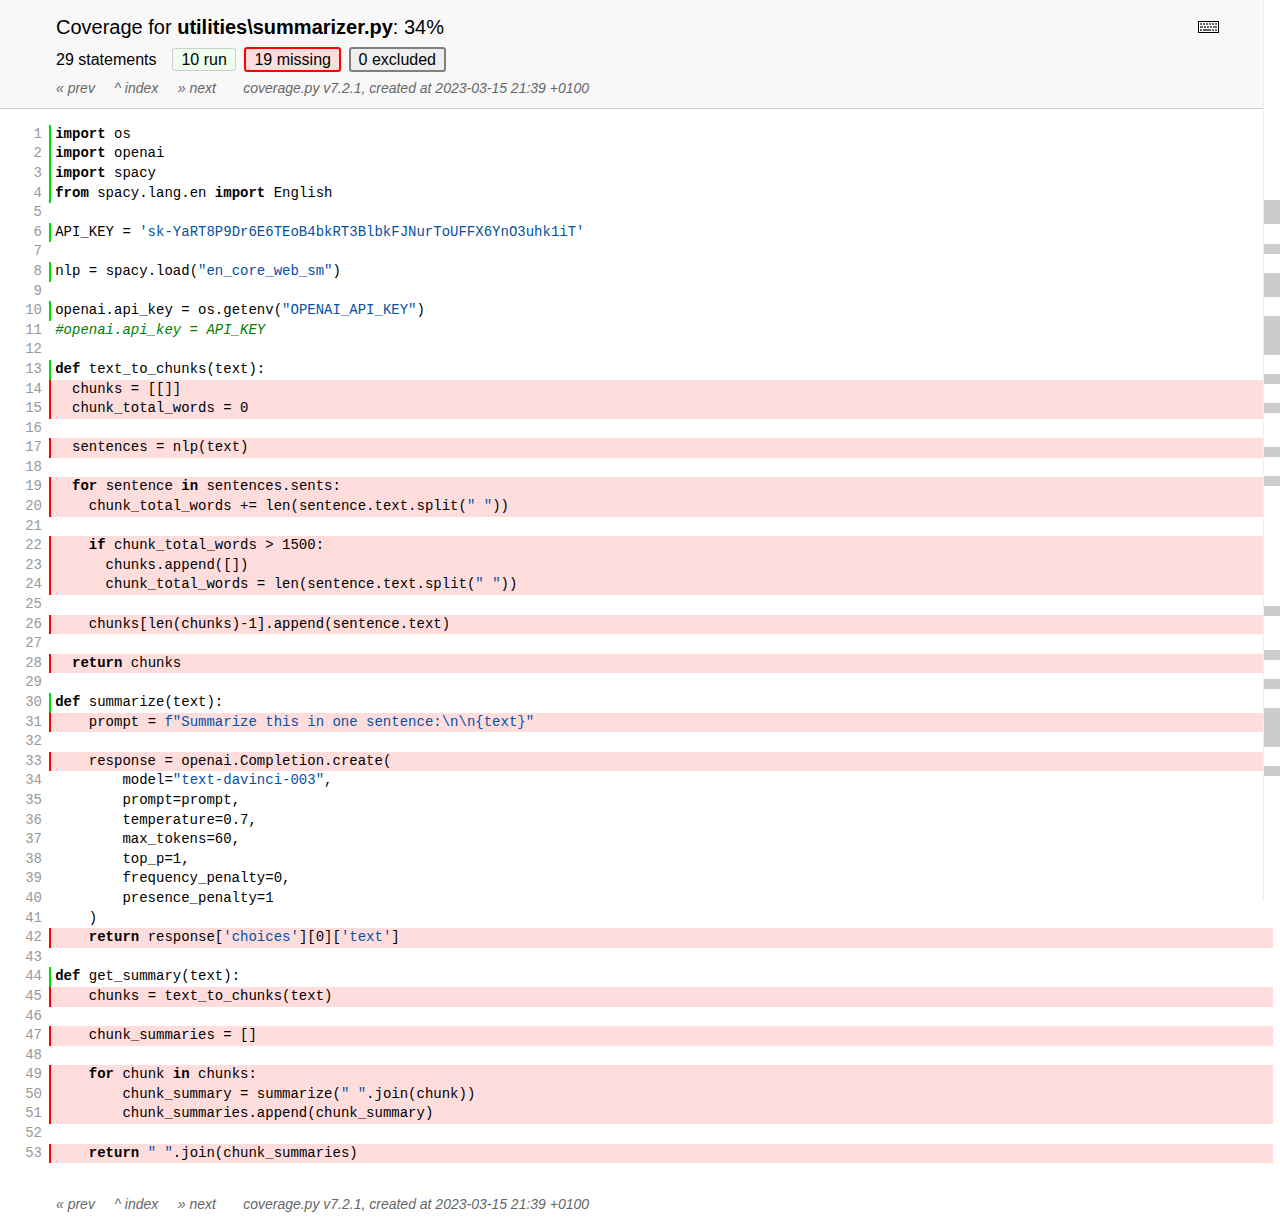
<file: src/htmlcov/d_d3b0ab015cfc9b04_summarizer_py.html>
<!DOCTYPE html>
<html>
<head>
    <meta http-equiv="Content-Type" content="text/html; charset=utf-8">
    <title>Coverage for utilities\summarizer.py: 34%</title>
    <link rel="icon" sizes="32x32" href="favicon_32.png">
    <link rel="stylesheet" href="style.css" type="text/css">
    <script type="text/javascript" src="coverage_html.js" defer></script>
</head>
<body class="pyfile">
<header>
    <div class="content">
        <h1>
            <span class="text">Coverage for </span><b>utilities\summarizer.py</b>:
            <span class="pc_cov">34%</span>
        </h1>
        <aside id="help_panel_wrapper">
            <input id="help_panel_state" type="checkbox">
            <label for="help_panel_state">
                <img id="keyboard_icon" src="keybd_closed.png" alt="Show/hide keyboard shortcuts" />
            </label>
            <div id="help_panel">
                <p class="legend">Shortcuts on this page</p>
                <div class="keyhelp">
                    <p>
                        <kbd>r</kbd>
                        <kbd>m</kbd>
                        <kbd>x</kbd>
                        &nbsp; toggle line displays
                    </p>
                    <p>
                        <kbd>j</kbd>
                        <kbd>k</kbd>
                        &nbsp; next/prev highlighted chunk
                    </p>
                    <p>
                        <kbd>0</kbd> &nbsp; (zero) top of page
                    </p>
                    <p>
                        <kbd>1</kbd> &nbsp; (one) first highlighted chunk
                    </p>
                    <p>
                        <kbd>[</kbd>
                        <kbd>]</kbd>
                        &nbsp; prev/next file
                    </p>
                    <p>
                        <kbd>u</kbd> &nbsp; up to the index
                    </p>
                    <p>
                        <kbd>?</kbd> &nbsp; show/hide this help
                    </p>
                </div>
            </div>
        </aside>
        <h2>
            <span class="text">29 statements &nbsp;</span>
            <button type="button" class="run button_toggle_run" value="run" data-shortcut="r" title="Toggle lines run">10<span class="text"> run</span></button>
            <button type="button" class="mis show_mis button_toggle_mis" value="mis" data-shortcut="m" title="Toggle lines missing">19<span class="text"> missing</span></button>
            <button type="button" class="exc show_exc button_toggle_exc" value="exc" data-shortcut="x" title="Toggle lines excluded">0<span class="text"> excluded</span></button>
        </h2>
        <p class="text">
            <a id="prevFileLink" class="nav" href="d_d3b0ab015cfc9b04_newssite_py.html">&#xab; prev</a> &nbsp; &nbsp;
            <a id="indexLink" class="nav" href="index.html">&Hat; index</a> &nbsp; &nbsp;
            <a id="nextFileLink" class="nav" href="d_d3b0ab015cfc9b04_theguardian_py.html">&#xbb; next</a>
            &nbsp; &nbsp; &nbsp;
            <a class="nav" href="https://coverage.readthedocs.io/en/7.2.1">coverage.py v7.2.1</a>,
            created at 2023-03-15 21:39 +0100
        </p>
        <aside class="hidden">
            <button type="button" class="button_next_chunk" data-shortcut="j"/>
            <button type="button" class="button_prev_chunk" data-shortcut="k"/>
            <button type="button" class="button_top_of_page" data-shortcut="0"/>
            <button type="button" class="button_first_chunk" data-shortcut="1"/>
            <button type="button" class="button_prev_file" data-shortcut="["/>
            <button type="button" class="button_next_file" data-shortcut="]"/>
            <button type="button" class="button_to_index" data-shortcut="u"/>
            <button type="button" class="button_show_hide_help" data-shortcut="?"/>
        </aside>
    </div>
</header>
<main id="source">
    <p class="run"><span class="n"><a id="t1" href="#t1">1</a></span><span class="t"><span class="key">import</span> <span class="nam">os</span>&nbsp;</span><span class="r"></span></p>
    <p class="run"><span class="n"><a id="t2" href="#t2">2</a></span><span class="t"><span class="key">import</span> <span class="nam">openai</span>&nbsp;</span><span class="r"></span></p>
    <p class="run"><span class="n"><a id="t3" href="#t3">3</a></span><span class="t"><span class="key">import</span> <span class="nam">spacy</span>&nbsp;</span><span class="r"></span></p>
    <p class="run"><span class="n"><a id="t4" href="#t4">4</a></span><span class="t"><span class="key">from</span> <span class="nam">spacy</span><span class="op">.</span><span class="nam">lang</span><span class="op">.</span><span class="nam">en</span> <span class="key">import</span> <span class="nam">English</span>&nbsp;</span><span class="r"></span></p>
    <p class="pln"><span class="n"><a id="t5" href="#t5">5</a></span><span class="t">&nbsp;</span><span class="r"></span></p>
    <p class="run"><span class="n"><a id="t6" href="#t6">6</a></span><span class="t"><span class="nam">API_KEY</span> <span class="op">=</span> <span class="str">'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'</span>&nbsp;</span><span class="r"></span></p>
    <p class="pln"><span class="n"><a id="t7" href="#t7">7</a></span><span class="t">&nbsp;</span><span class="r"></span></p>
    <p class="run"><span class="n"><a id="t8" href="#t8">8</a></span><span class="t"><span class="nam">nlp</span> <span class="op">=</span> <span class="nam">spacy</span><span class="op">.</span><span class="nam">load</span><span class="op">(</span><span class="str">"en_core_web_sm"</span><span class="op">)</span>&nbsp;</span><span class="r"></span></p>
    <p class="pln"><span class="n"><a id="t9" href="#t9">9</a></span><span class="t">&nbsp;</span><span class="r"></span></p>
    <p class="run"><span class="n"><a id="t10" href="#t10">10</a></span><span class="t"><span class="nam">openai</span><span class="op">.</span><span class="nam">api_key</span> <span class="op">=</span> <span class="nam">os</span><span class="op">.</span><span class="nam">getenv</span><span class="op">(</span><span class="str">"OPENAI_API_KEY"</span><span class="op">)</span>&nbsp;</span><span class="r"></span></p>
    <p class="pln"><span class="n"><a id="t11" href="#t11">11</a></span><span class="t"><span class="com">#openai.api_key = API_KEY</span>&nbsp;</span><span class="r"></span></p>
    <p class="pln"><span class="n"><a id="t12" href="#t12">12</a></span><span class="t">&nbsp;</span><span class="r"></span></p>
    <p class="run"><span class="n"><a id="t13" href="#t13">13</a></span><span class="t"><span class="key">def</span> <span class="nam">text_to_chunks</span><span class="op">(</span><span class="nam">text</span><span class="op">)</span><span class="op">:</span>&nbsp;</span><span class="r"></span></p>
    <p class="mis show_mis"><span class="n"><a id="t14" href="#t14">14</a></span><span class="t">  <span class="nam">chunks</span> <span class="op">=</span> <span class="op">[</span><span class="op">[</span><span class="op">]</span><span class="op">]</span>&nbsp;</span><span class="r"></span></p>
    <p class="mis show_mis"><span class="n"><a id="t15" href="#t15">15</a></span><span class="t">  <span class="nam">chunk_total_words</span> <span class="op">=</span> <span class="num">0</span>&nbsp;</span><span class="r"></span></p>
    <p class="pln"><span class="n"><a id="t16" href="#t16">16</a></span><span class="t">&nbsp;</span><span class="r"></span></p>
    <p class="mis show_mis"><span class="n"><a id="t17" href="#t17">17</a></span><span class="t">  <span class="nam">sentences</span> <span class="op">=</span> <span class="nam">nlp</span><span class="op">(</span><span class="nam">text</span><span class="op">)</span>&nbsp;</span><span class="r"></span></p>
    <p class="pln"><span class="n"><a id="t18" href="#t18">18</a></span><span class="t">&nbsp;</span><span class="r"></span></p>
    <p class="mis show_mis"><span class="n"><a id="t19" href="#t19">19</a></span><span class="t">  <span class="key">for</span> <span class="nam">sentence</span> <span class="key">in</span> <span class="nam">sentences</span><span class="op">.</span><span class="nam">sents</span><span class="op">:</span>&nbsp;</span><span class="r"></span></p>
    <p class="mis show_mis"><span class="n"><a id="t20" href="#t20">20</a></span><span class="t">    <span class="nam">chunk_total_words</span> <span class="op">+=</span> <span class="nam">len</span><span class="op">(</span><span class="nam">sentence</span><span class="op">.</span><span class="nam">text</span><span class="op">.</span><span class="nam">split</span><span class="op">(</span><span class="str">" "</span><span class="op">)</span><span class="op">)</span>&nbsp;</span><span class="r"></span></p>
    <p class="pln"><span class="n"><a id="t21" href="#t21">21</a></span><span class="t">&nbsp;</span><span class="r"></span></p>
    <p class="mis show_mis"><span class="n"><a id="t22" href="#t22">22</a></span><span class="t">    <span class="key">if</span> <span class="nam">chunk_total_words</span> <span class="op">></span> <span class="num">1500</span><span class="op">:</span>&nbsp;</span><span class="r"></span></p>
    <p class="mis show_mis"><span class="n"><a id="t23" href="#t23">23</a></span><span class="t">      <span class="nam">chunks</span><span class="op">.</span><span class="nam">append</span><span class="op">(</span><span class="op">[</span><span class="op">]</span><span class="op">)</span>&nbsp;</span><span class="r"></span></p>
    <p class="mis show_mis"><span class="n"><a id="t24" href="#t24">24</a></span><span class="t">      <span class="nam">chunk_total_words</span> <span class="op">=</span> <span class="nam">len</span><span class="op">(</span><span class="nam">sentence</span><span class="op">.</span><span class="nam">text</span><span class="op">.</span><span class="nam">split</span><span class="op">(</span><span class="str">" "</span><span class="op">)</span><span class="op">)</span>&nbsp;</span><span class="r"></span></p>
    <p class="pln"><span class="n"><a id="t25" href="#t25">25</a></span><span class="t">&nbsp;</span><span class="r"></span></p>
    <p class="mis show_mis"><span class="n"><a id="t26" href="#t26">26</a></span><span class="t">    <span class="nam">chunks</span><span class="op">[</span><span class="nam">len</span><span class="op">(</span><span class="nam">chunks</span><span class="op">)</span><span class="op">-</span><span class="num">1</span><span class="op">]</span><span class="op">.</span><span class="nam">append</span><span class="op">(</span><span class="nam">sentence</span><span class="op">.</span><span class="nam">text</span><span class="op">)</span>&nbsp;</span><span class="r"></span></p>
    <p class="pln"><span class="n"><a id="t27" href="#t27">27</a></span><span class="t">&nbsp;</span><span class="r"></span></p>
    <p class="mis show_mis"><span class="n"><a id="t28" href="#t28">28</a></span><span class="t">  <span class="key">return</span> <span class="nam">chunks</span>&nbsp;</span><span class="r"></span></p>
    <p class="pln"><span class="n"><a id="t29" href="#t29">29</a></span><span class="t">&nbsp;</span><span class="r"></span></p>
    <p class="run"><span class="n"><a id="t30" href="#t30">30</a></span><span class="t"><span class="key">def</span> <span class="nam">summarize</span><span class="op">(</span><span class="nam">text</span><span class="op">)</span><span class="op">:</span>&nbsp;</span><span class="r"></span></p>
    <p class="mis show_mis"><span class="n"><a id="t31" href="#t31">31</a></span><span class="t">    <span class="nam">prompt</span> <span class="op">=</span> <span class="str">f"Summarize this in one sentence:\n\n{text}"</span>&nbsp;</span><span class="r"></span></p>
    <p class="pln"><span class="n"><a id="t32" href="#t32">32</a></span><span class="t">&nbsp;</span><span class="r"></span></p>
    <p class="mis show_mis"><span class="n"><a id="t33" href="#t33">33</a></span><span class="t">    <span class="nam">response</span> <span class="op">=</span> <span class="nam">openai</span><span class="op">.</span><span class="nam">Completion</span><span class="op">.</span><span class="nam">create</span><span class="op">(</span>&nbsp;</span><span class="r"></span></p>
    <p class="pln"><span class="n"><a id="t34" href="#t34">34</a></span><span class="t">        <span class="nam">model</span><span class="op">=</span><span class="str">"text-davinci-003"</span><span class="op">,</span>&nbsp;</span><span class="r"></span></p>
    <p class="pln"><span class="n"><a id="t35" href="#t35">35</a></span><span class="t">        <span class="nam">prompt</span><span class="op">=</span><span class="nam">prompt</span><span class="op">,</span>&nbsp;</span><span class="r"></span></p>
    <p class="pln"><span class="n"><a id="t36" href="#t36">36</a></span><span class="t">        <span class="nam">temperature</span><span class="op">=</span><span class="num">0.7</span><span class="op">,</span>&nbsp;</span><span class="r"></span></p>
    <p class="pln"><span class="n"><a id="t37" href="#t37">37</a></span><span class="t">        <span class="nam">max_tokens</span><span class="op">=</span><span class="num">60</span><span class="op">,</span>&nbsp;</span><span class="r"></span></p>
    <p class="pln"><span class="n"><a id="t38" href="#t38">38</a></span><span class="t">        <span class="nam">top_p</span><span class="op">=</span><span class="num">1</span><span class="op">,</span>&nbsp;</span><span class="r"></span></p>
    <p class="pln"><span class="n"><a id="t39" href="#t39">39</a></span><span class="t">        <span class="nam">frequency_penalty</span><span class="op">=</span><span class="num">0</span><span class="op">,</span>&nbsp;</span><span class="r"></span></p>
    <p class="pln"><span class="n"><a id="t40" href="#t40">40</a></span><span class="t">        <span class="nam">presence_penalty</span><span class="op">=</span><span class="num">1</span>&nbsp;</span><span class="r"></span></p>
    <p class="pln"><span class="n"><a id="t41" href="#t41">41</a></span><span class="t">    <span class="op">)</span>&nbsp;</span><span class="r"></span></p>
    <p class="mis show_mis"><span class="n"><a id="t42" href="#t42">42</a></span><span class="t">    <span class="key">return</span> <span class="nam">response</span><span class="op">[</span><span class="str">'choices'</span><span class="op">]</span><span class="op">[</span><span class="num">0</span><span class="op">]</span><span class="op">[</span><span class="str">'text'</span><span class="op">]</span>&nbsp;</span><span class="r"></span></p>
    <p class="pln"><span class="n"><a id="t43" href="#t43">43</a></span><span class="t">&nbsp;</span><span class="r"></span></p>
    <p class="run"><span class="n"><a id="t44" href="#t44">44</a></span><span class="t"><span class="key">def</span> <span class="nam">get_summary</span><span class="op">(</span><span class="nam">text</span><span class="op">)</span><span class="op">:</span>&nbsp;</span><span class="r"></span></p>
    <p class="mis show_mis"><span class="n"><a id="t45" href="#t45">45</a></span><span class="t">    <span class="nam">chunks</span> <span class="op">=</span> <span class="nam">text_to_chunks</span><span class="op">(</span><span class="nam">text</span><span class="op">)</span>&nbsp;</span><span class="r"></span></p>
    <p class="pln"><span class="n"><a id="t46" href="#t46">46</a></span><span class="t">&nbsp;</span><span class="r"></span></p>
    <p class="mis show_mis"><span class="n"><a id="t47" href="#t47">47</a></span><span class="t">    <span class="nam">chunk_summaries</span> <span class="op">=</span> <span class="op">[</span><span class="op">]</span>&nbsp;</span><span class="r"></span></p>
    <p class="pln"><span class="n"><a id="t48" href="#t48">48</a></span><span class="t">&nbsp;</span><span class="r"></span></p>
    <p class="mis show_mis"><span class="n"><a id="t49" href="#t49">49</a></span><span class="t">    <span class="key">for</span> <span class="nam">chunk</span> <span class="key">in</span> <span class="nam">chunks</span><span class="op">:</span>&nbsp;</span><span class="r"></span></p>
    <p class="mis show_mis"><span class="n"><a id="t50" href="#t50">50</a></span><span class="t">        <span class="nam">chunk_summary</span> <span class="op">=</span> <span class="nam">summarize</span><span class="op">(</span><span class="str">" "</span><span class="op">.</span><span class="nam">join</span><span class="op">(</span><span class="nam">chunk</span><span class="op">)</span><span class="op">)</span>&nbsp;</span><span class="r"></span></p>
    <p class="mis show_mis"><span class="n"><a id="t51" href="#t51">51</a></span><span class="t">        <span class="nam">chunk_summaries</span><span class="op">.</span><span class="nam">append</span><span class="op">(</span><span class="nam">chunk_summary</span><span class="op">)</span>&nbsp;</span><span class="r"></span></p>
    <p class="pln"><span class="n"><a id="t52" href="#t52">52</a></span><span class="t">&nbsp;</span><span class="r"></span></p>
    <p class="mis show_mis"><span class="n"><a id="t53" href="#t53">53</a></span><span class="t">    <span class="key">return</span> <span class="str">" "</span><span class="op">.</span><span class="nam">join</span><span class="op">(</span><span class="nam">chunk_summaries</span><span class="op">)</span>&nbsp;</span><span class="r"></span></p>
</main>
<footer>
    <div class="content">
        <p>
            <a id="prevFileLink" class="nav" href="d_d3b0ab015cfc9b04_newssite_py.html">&#xab; prev</a> &nbsp; &nbsp;
            <a id="indexLink" class="nav" href="index.html">&Hat; index</a> &nbsp; &nbsp;
            <a id="nextFileLink" class="nav" href="d_d3b0ab015cfc9b04_theguardian_py.html">&#xbb; next</a>
            &nbsp; &nbsp; &nbsp;
            <a class="nav" href="https://coverage.readthedocs.io/en/7.2.1">coverage.py v7.2.1</a>,
            created at 2023-03-15 21:39 +0100
        </p>
    </div>
</footer>
</body>
</html>
</file>
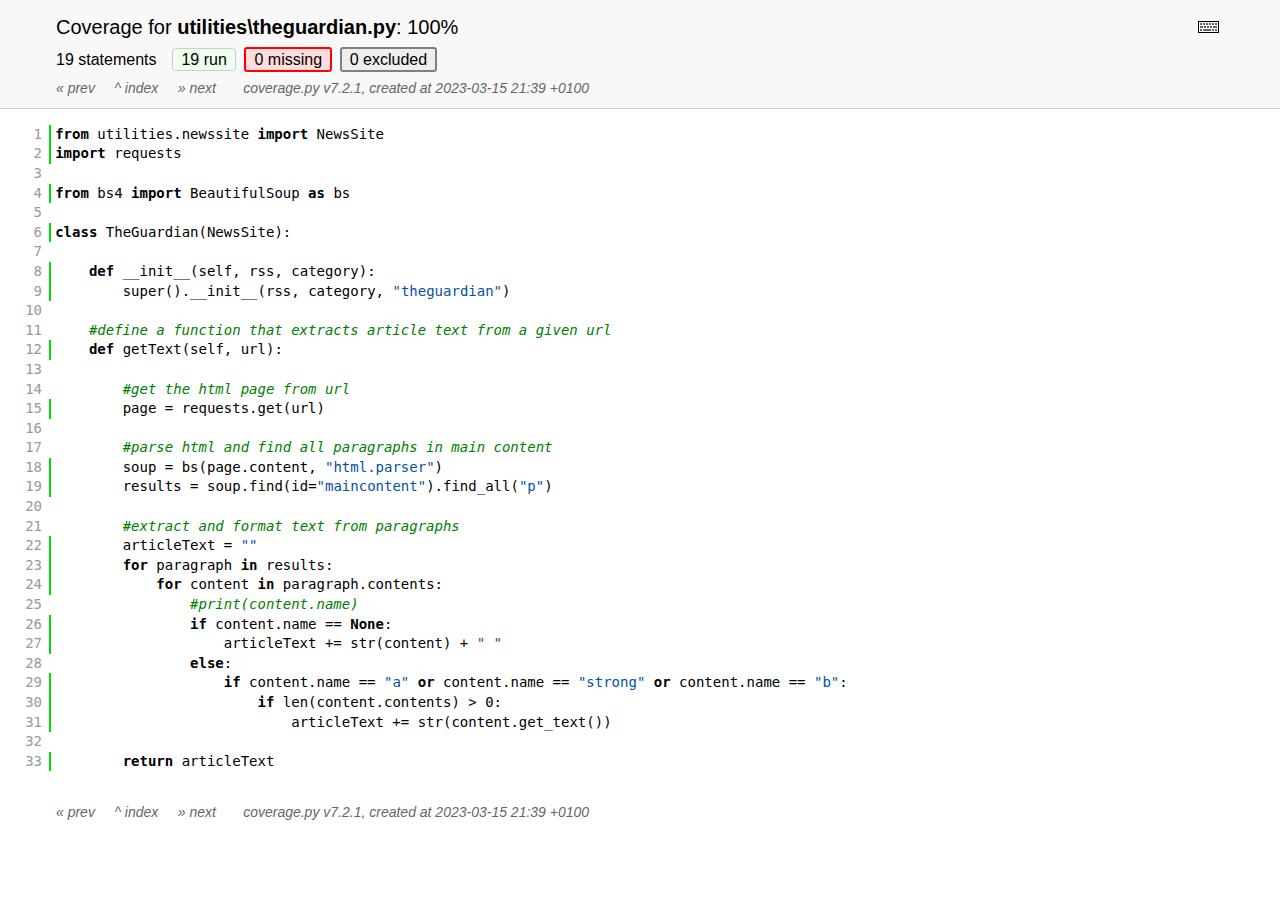
<file: src/htmlcov/d_d3b0ab015cfc9b04_theguardian_py.html>
<!DOCTYPE html>
<html>
<head>
    <meta http-equiv="Content-Type" content="text/html; charset=utf-8">
    <title>Coverage for utilities\theguardian.py: 100%</title>
    <link rel="icon" sizes="32x32" href="favicon_32.png">
    <link rel="stylesheet" href="style.css" type="text/css">
    <script type="text/javascript" src="coverage_html.js" defer></script>
</head>
<body class="pyfile">
<header>
    <div class="content">
        <h1>
            <span class="text">Coverage for </span><b>utilities\theguardian.py</b>:
            <span class="pc_cov">100%</span>
        </h1>
        <aside id="help_panel_wrapper">
            <input id="help_panel_state" type="checkbox">
            <label for="help_panel_state">
                <img id="keyboard_icon" src="keybd_closed.png" alt="Show/hide keyboard shortcuts" />
            </label>
            <div id="help_panel">
                <p class="legend">Shortcuts on this page</p>
                <div class="keyhelp">
                    <p>
                        <kbd>r</kbd>
                        <kbd>m</kbd>
                        <kbd>x</kbd>
                        &nbsp; toggle line displays
                    </p>
                    <p>
                        <kbd>j</kbd>
                        <kbd>k</kbd>
                        &nbsp; next/prev highlighted chunk
                    </p>
                    <p>
                        <kbd>0</kbd> &nbsp; (zero) top of page
                    </p>
                    <p>
                        <kbd>1</kbd> &nbsp; (one) first highlighted chunk
                    </p>
                    <p>
                        <kbd>[</kbd>
                        <kbd>]</kbd>
                        &nbsp; prev/next file
                    </p>
                    <p>
                        <kbd>u</kbd> &nbsp; up to the index
                    </p>
                    <p>
                        <kbd>?</kbd> &nbsp; show/hide this help
                    </p>
                </div>
            </div>
        </aside>
        <h2>
            <span class="text">19 statements &nbsp;</span>
            <button type="button" class="run button_toggle_run" value="run" data-shortcut="r" title="Toggle lines run">19<span class="text"> run</span></button>
            <button type="button" class="mis show_mis button_toggle_mis" value="mis" data-shortcut="m" title="Toggle lines missing">0<span class="text"> missing</span></button>
            <button type="button" class="exc show_exc button_toggle_exc" value="exc" data-shortcut="x" title="Toggle lines excluded">0<span class="text"> excluded</span></button>
        </h2>
        <p class="text">
            <a id="prevFileLink" class="nav" href="d_d3b0ab015cfc9b04_summarizer_py.html">&#xab; prev</a> &nbsp; &nbsp;
            <a id="indexLink" class="nav" href="index.html">&Hat; index</a> &nbsp; &nbsp;
            <a id="nextFileLink" class="nav" href="index.html">&#xbb; next</a>
            &nbsp; &nbsp; &nbsp;
            <a class="nav" href="https://coverage.readthedocs.io/en/7.2.1">coverage.py v7.2.1</a>,
            created at 2023-03-15 21:39 +0100
        </p>
        <aside class="hidden">
            <button type="button" class="button_next_chunk" data-shortcut="j"/>
            <button type="button" class="button_prev_chunk" data-shortcut="k"/>
            <button type="button" class="button_top_of_page" data-shortcut="0"/>
            <button type="button" class="button_first_chunk" data-shortcut="1"/>
            <button type="button" class="button_prev_file" data-shortcut="["/>
            <button type="button" class="button_next_file" data-shortcut="]"/>
            <button type="button" class="button_to_index" data-shortcut="u"/>
            <button type="button" class="button_show_hide_help" data-shortcut="?"/>
        </aside>
    </div>
</header>
<main id="source">
    <p class="run"><span class="n"><a id="t1" href="#t1">1</a></span><span class="t"><span class="key">from</span> <span class="nam">utilities</span><span class="op">.</span><span class="nam">newssite</span> <span class="key">import</span> <span class="nam">NewsSite</span>&nbsp;</span><span class="r"></span></p>
    <p class="run"><span class="n"><a id="t2" href="#t2">2</a></span><span class="t"><span class="key">import</span> <span class="nam">requests</span>&nbsp;</span><span class="r"></span></p>
    <p class="pln"><span class="n"><a id="t3" href="#t3">3</a></span><span class="t">&nbsp;</span><span class="r"></span></p>
    <p class="run"><span class="n"><a id="t4" href="#t4">4</a></span><span class="t"><span class="key">from</span> <span class="nam">bs4</span> <span class="key">import</span> <span class="nam">BeautifulSoup</span> <span class="key">as</span> <span class="nam">bs</span>&nbsp;</span><span class="r"></span></p>
    <p class="pln"><span class="n"><a id="t5" href="#t5">5</a></span><span class="t">&nbsp;</span><span class="r"></span></p>
    <p class="run"><span class="n"><a id="t6" href="#t6">6</a></span><span class="t"><span class="key">class</span> <span class="nam">TheGuardian</span><span class="op">(</span><span class="nam">NewsSite</span><span class="op">)</span><span class="op">:</span>&nbsp;</span><span class="r"></span></p>
    <p class="pln"><span class="n"><a id="t7" href="#t7">7</a></span><span class="t">&nbsp;</span><span class="r"></span></p>
    <p class="run"><span class="n"><a id="t8" href="#t8">8</a></span><span class="t">    <span class="key">def</span> <span class="nam">__init__</span><span class="op">(</span><span class="nam">self</span><span class="op">,</span> <span class="nam">rss</span><span class="op">,</span> <span class="nam">category</span><span class="op">)</span><span class="op">:</span>&nbsp;</span><span class="r"></span></p>
    <p class="run"><span class="n"><a id="t9" href="#t9">9</a></span><span class="t">        <span class="nam">super</span><span class="op">(</span><span class="op">)</span><span class="op">.</span><span class="nam">__init__</span><span class="op">(</span><span class="nam">rss</span><span class="op">,</span> <span class="nam">category</span><span class="op">,</span> <span class="str">"theguardian"</span><span class="op">)</span>&nbsp;</span><span class="r"></span></p>
    <p class="pln"><span class="n"><a id="t10" href="#t10">10</a></span><span class="t">&nbsp;</span><span class="r"></span></p>
    <p class="pln"><span class="n"><a id="t11" href="#t11">11</a></span><span class="t">    <span class="com">#define a function that extracts article text from a given url</span>&nbsp;</span><span class="r"></span></p>
    <p class="run"><span class="n"><a id="t12" href="#t12">12</a></span><span class="t">    <span class="key">def</span> <span class="nam">getText</span><span class="op">(</span><span class="nam">self</span><span class="op">,</span> <span class="nam">url</span><span class="op">)</span><span class="op">:</span>&nbsp;</span><span class="r"></span></p>
    <p class="pln"><span class="n"><a id="t13" href="#t13">13</a></span><span class="t">&nbsp;</span><span class="r"></span></p>
    <p class="pln"><span class="n"><a id="t14" href="#t14">14</a></span><span class="t">        <span class="com">#get the html page from url</span>&nbsp;</span><span class="r"></span></p>
    <p class="run"><span class="n"><a id="t15" href="#t15">15</a></span><span class="t">        <span class="nam">page</span> <span class="op">=</span> <span class="nam">requests</span><span class="op">.</span><span class="nam">get</span><span class="op">(</span><span class="nam">url</span><span class="op">)</span>&nbsp;</span><span class="r"></span></p>
    <p class="pln"><span class="n"><a id="t16" href="#t16">16</a></span><span class="t">&nbsp;</span><span class="r"></span></p>
    <p class="pln"><span class="n"><a id="t17" href="#t17">17</a></span><span class="t">        <span class="com">#parse html and find all paragraphs in main content</span>&nbsp;</span><span class="r"></span></p>
    <p class="run"><span class="n"><a id="t18" href="#t18">18</a></span><span class="t">        <span class="nam">soup</span> <span class="op">=</span> <span class="nam">bs</span><span class="op">(</span><span class="nam">page</span><span class="op">.</span><span class="nam">content</span><span class="op">,</span> <span class="str">"html.parser"</span><span class="op">)</span>&nbsp;</span><span class="r"></span></p>
    <p class="run"><span class="n"><a id="t19" href="#t19">19</a></span><span class="t">        <span class="nam">results</span> <span class="op">=</span> <span class="nam">soup</span><span class="op">.</span><span class="nam">find</span><span class="op">(</span><span class="nam">id</span><span class="op">=</span><span class="str">"maincontent"</span><span class="op">)</span><span class="op">.</span><span class="nam">find_all</span><span class="op">(</span><span class="str">"p"</span><span class="op">)</span>&nbsp;</span><span class="r"></span></p>
    <p class="pln"><span class="n"><a id="t20" href="#t20">20</a></span><span class="t">&nbsp;</span><span class="r"></span></p>
    <p class="pln"><span class="n"><a id="t21" href="#t21">21</a></span><span class="t">        <span class="com">#extract and format text from paragraphs</span>&nbsp;</span><span class="r"></span></p>
    <p class="run"><span class="n"><a id="t22" href="#t22">22</a></span><span class="t">        <span class="nam">articleText</span> <span class="op">=</span> <span class="str">""</span>&nbsp;</span><span class="r"></span></p>
    <p class="run"><span class="n"><a id="t23" href="#t23">23</a></span><span class="t">        <span class="key">for</span> <span class="nam">paragraph</span> <span class="key">in</span> <span class="nam">results</span><span class="op">:</span>&nbsp;</span><span class="r"></span></p>
    <p class="run"><span class="n"><a id="t24" href="#t24">24</a></span><span class="t">            <span class="key">for</span> <span class="nam">content</span> <span class="key">in</span> <span class="nam">paragraph</span><span class="op">.</span><span class="nam">contents</span><span class="op">:</span>&nbsp;</span><span class="r"></span></p>
    <p class="pln"><span class="n"><a id="t25" href="#t25">25</a></span><span class="t">                <span class="com">#print(content.name)</span>&nbsp;</span><span class="r"></span></p>
    <p class="run"><span class="n"><a id="t26" href="#t26">26</a></span><span class="t">                <span class="key">if</span> <span class="nam">content</span><span class="op">.</span><span class="nam">name</span> <span class="op">==</span> <span class="key">None</span><span class="op">:</span>&nbsp;</span><span class="r"></span></p>
    <p class="run"><span class="n"><a id="t27" href="#t27">27</a></span><span class="t">                    <span class="nam">articleText</span> <span class="op">+=</span> <span class="nam">str</span><span class="op">(</span><span class="nam">content</span><span class="op">)</span> <span class="op">+</span> <span class="str">" "</span>&nbsp;</span><span class="r"></span></p>
    <p class="pln"><span class="n"><a id="t28" href="#t28">28</a></span><span class="t">                <span class="key">else</span><span class="op">:</span>&nbsp;</span><span class="r"></span></p>
    <p class="run"><span class="n"><a id="t29" href="#t29">29</a></span><span class="t">                    <span class="key">if</span> <span class="nam">content</span><span class="op">.</span><span class="nam">name</span> <span class="op">==</span> <span class="str">"a"</span> <span class="key">or</span> <span class="nam">content</span><span class="op">.</span><span class="nam">name</span> <span class="op">==</span> <span class="str">"strong"</span> <span class="key">or</span> <span class="nam">content</span><span class="op">.</span><span class="nam">name</span> <span class="op">==</span> <span class="str">"b"</span><span class="op">:</span>&nbsp;</span><span class="r"></span></p>
    <p class="run"><span class="n"><a id="t30" href="#t30">30</a></span><span class="t">                        <span class="key">if</span> <span class="nam">len</span><span class="op">(</span><span class="nam">content</span><span class="op">.</span><span class="nam">contents</span><span class="op">)</span> <span class="op">></span> <span class="num">0</span><span class="op">:</span>&nbsp;</span><span class="r"></span></p>
    <p class="run"><span class="n"><a id="t31" href="#t31">31</a></span><span class="t">                            <span class="nam">articleText</span> <span class="op">+=</span> <span class="nam">str</span><span class="op">(</span><span class="nam">content</span><span class="op">.</span><span class="nam">get_text</span><span class="op">(</span><span class="op">)</span><span class="op">)</span>&nbsp;</span><span class="r"></span></p>
    <p class="pln"><span class="n"><a id="t32" href="#t32">32</a></span><span class="t">&nbsp;</span><span class="r"></span></p>
    <p class="run"><span class="n"><a id="t33" href="#t33">33</a></span><span class="t">        <span class="key">return</span> <span class="nam">articleText</span>&nbsp;</span><span class="r"></span></p>
</main>
<footer>
    <div class="content">
        <p>
            <a id="prevFileLink" class="nav" href="d_d3b0ab015cfc9b04_summarizer_py.html">&#xab; prev</a> &nbsp; &nbsp;
            <a id="indexLink" class="nav" href="index.html">&Hat; index</a> &nbsp; &nbsp;
            <a id="nextFileLink" class="nav" href="index.html">&#xbb; next</a>
            &nbsp; &nbsp; &nbsp;
            <a class="nav" href="https://coverage.readthedocs.io/en/7.2.1">coverage.py v7.2.1</a>,
            created at 2023-03-15 21:39 +0100
        </p>
    </div>
</footer>
</body>
</html>
</file>
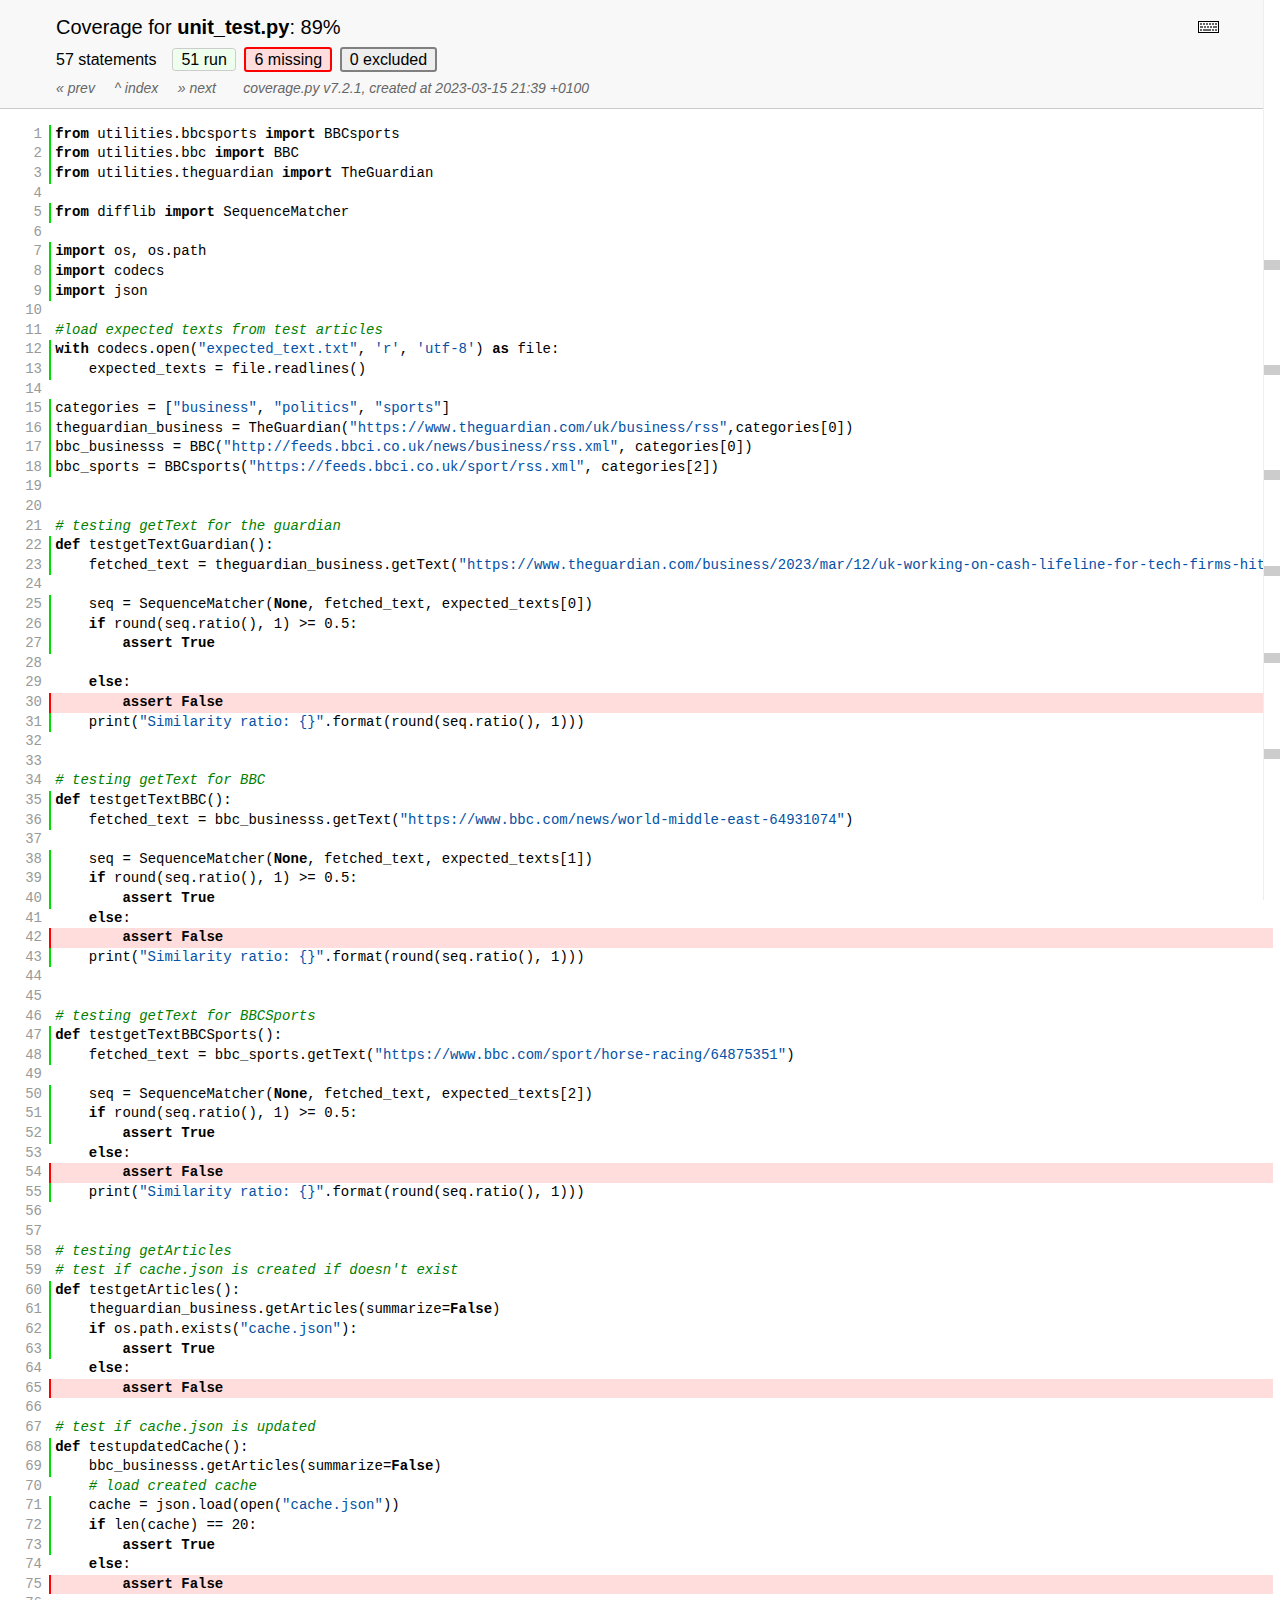
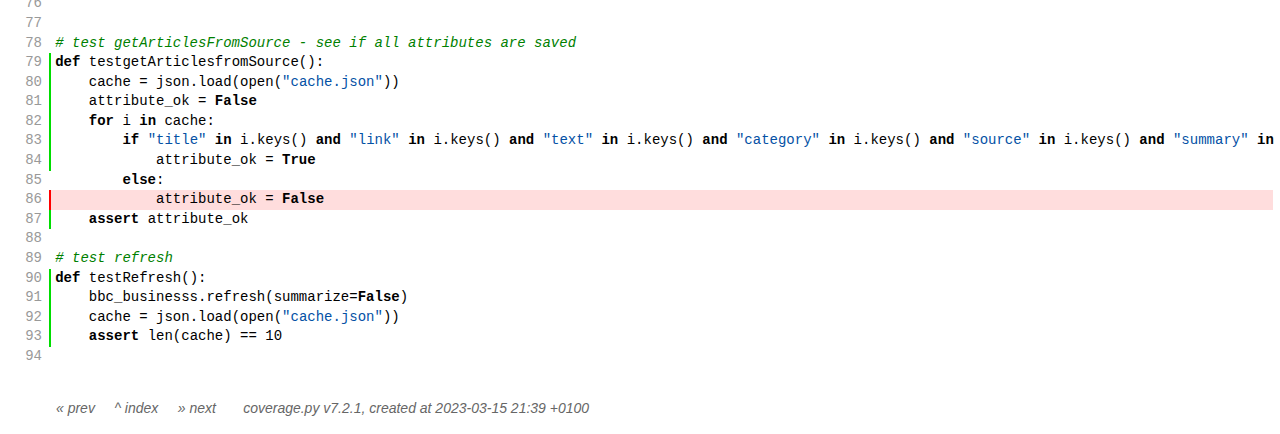
<file: src/htmlcov/unit_test_py.html>
<!DOCTYPE html>
<html>
<head>
    <meta http-equiv="Content-Type" content="text/html; charset=utf-8">
    <title>Coverage for unit_test.py: 89%</title>
    <link rel="icon" sizes="32x32" href="favicon_32.png">
    <link rel="stylesheet" href="style.css" type="text/css">
    <script type="text/javascript" src="coverage_html.js" defer></script>
</head>
<body class="pyfile">
<header>
    <div class="content">
        <h1>
            <span class="text">Coverage for </span><b>unit_test.py</b>:
            <span class="pc_cov">89%</span>
        </h1>
        <aside id="help_panel_wrapper">
            <input id="help_panel_state" type="checkbox">
            <label for="help_panel_state">
                <img id="keyboard_icon" src="keybd_closed.png" alt="Show/hide keyboard shortcuts" />
            </label>
            <div id="help_panel">
                <p class="legend">Shortcuts on this page</p>
                <div class="keyhelp">
                    <p>
                        <kbd>r</kbd>
                        <kbd>m</kbd>
                        <kbd>x</kbd>
                        &nbsp; toggle line displays
                    </p>
                    <p>
                        <kbd>j</kbd>
                        <kbd>k</kbd>
                        &nbsp; next/prev highlighted chunk
                    </p>
                    <p>
                        <kbd>0</kbd> &nbsp; (zero) top of page
                    </p>
                    <p>
                        <kbd>1</kbd> &nbsp; (one) first highlighted chunk
                    </p>
                    <p>
                        <kbd>[</kbd>
                        <kbd>]</kbd>
                        &nbsp; prev/next file
                    </p>
                    <p>
                        <kbd>u</kbd> &nbsp; up to the index
                    </p>
                    <p>
                        <kbd>?</kbd> &nbsp; show/hide this help
                    </p>
                </div>
            </div>
        </aside>
        <h2>
            <span class="text">57 statements &nbsp;</span>
            <button type="button" class="run button_toggle_run" value="run" data-shortcut="r" title="Toggle lines run">51<span class="text"> run</span></button>
            <button type="button" class="mis show_mis button_toggle_mis" value="mis" data-shortcut="m" title="Toggle lines missing">6<span class="text"> missing</span></button>
            <button type="button" class="exc show_exc button_toggle_exc" value="exc" data-shortcut="x" title="Toggle lines excluded">0<span class="text"> excluded</span></button>
        </h2>
        <p class="text">
            <a id="prevFileLink" class="nav" href="index.html">&#xab; prev</a> &nbsp; &nbsp;
            <a id="indexLink" class="nav" href="index.html">&Hat; index</a> &nbsp; &nbsp;
            <a id="nextFileLink" class="nav" href="d_d3b0ab015cfc9b04_bbc_py.html">&#xbb; next</a>
            &nbsp; &nbsp; &nbsp;
            <a class="nav" href="https://coverage.readthedocs.io/en/7.2.1">coverage.py v7.2.1</a>,
            created at 2023-03-15 21:39 +0100
        </p>
        <aside class="hidden">
            <button type="button" class="button_next_chunk" data-shortcut="j"/>
            <button type="button" class="button_prev_chunk" data-shortcut="k"/>
            <button type="button" class="button_top_of_page" data-shortcut="0"/>
            <button type="button" class="button_first_chunk" data-shortcut="1"/>
            <button type="button" class="button_prev_file" data-shortcut="["/>
            <button type="button" class="button_next_file" data-shortcut="]"/>
            <button type="button" class="button_to_index" data-shortcut="u"/>
            <button type="button" class="button_show_hide_help" data-shortcut="?"/>
        </aside>
    </div>
</header>
<main id="source">
    <p class="run"><span class="n"><a id="t1" href="#t1">1</a></span><span class="t"><span class="key">from</span> <span class="nam">utilities</span><span class="op">.</span><span class="nam">bbcsports</span> <span class="key">import</span> <span class="nam">BBCsports</span>&nbsp;</span><span class="r"></span></p>
    <p class="run"><span class="n"><a id="t2" href="#t2">2</a></span><span class="t"><span class="key">from</span> <span class="nam">utilities</span><span class="op">.</span><span class="nam">bbc</span> <span class="key">import</span> <span class="nam">BBC</span>&nbsp;</span><span class="r"></span></p>
    <p class="run"><span class="n"><a id="t3" href="#t3">3</a></span><span class="t"><span class="key">from</span> <span class="nam">utilities</span><span class="op">.</span><span class="nam">theguardian</span> <span class="key">import</span> <span class="nam">TheGuardian</span>&nbsp;</span><span class="r"></span></p>
    <p class="pln"><span class="n"><a id="t4" href="#t4">4</a></span><span class="t">&nbsp;</span><span class="r"></span></p>
    <p class="run"><span class="n"><a id="t5" href="#t5">5</a></span><span class="t"><span class="key">from</span> <span class="nam">difflib</span> <span class="key">import</span> <span class="nam">SequenceMatcher</span>&nbsp;</span><span class="r"></span></p>
    <p class="pln"><span class="n"><a id="t6" href="#t6">6</a></span><span class="t">&nbsp;</span><span class="r"></span></p>
    <p class="run"><span class="n"><a id="t7" href="#t7">7</a></span><span class="t"><span class="key">import</span> <span class="nam">os</span><span class="op">,</span> <span class="nam">os</span><span class="op">.</span><span class="nam">path</span>&nbsp;</span><span class="r"></span></p>
    <p class="run"><span class="n"><a id="t8" href="#t8">8</a></span><span class="t"><span class="key">import</span> <span class="nam">codecs</span>&nbsp;</span><span class="r"></span></p>
    <p class="run"><span class="n"><a id="t9" href="#t9">9</a></span><span class="t"><span class="key">import</span> <span class="nam">json</span>&nbsp;</span><span class="r"></span></p>
    <p class="pln"><span class="n"><a id="t10" href="#t10">10</a></span><span class="t">&nbsp;</span><span class="r"></span></p>
    <p class="pln"><span class="n"><a id="t11" href="#t11">11</a></span><span class="t"><span class="com">#load expected texts from test articles</span>&nbsp;</span><span class="r"></span></p>
    <p class="run"><span class="n"><a id="t12" href="#t12">12</a></span><span class="t"><span class="key">with</span> <span class="nam">codecs</span><span class="op">.</span><span class="nam">open</span><span class="op">(</span><span class="str">"expected_text.txt"</span><span class="op">,</span> <span class="str">'r'</span><span class="op">,</span> <span class="str">'utf-8'</span><span class="op">)</span> <span class="key">as</span> <span class="nam">file</span><span class="op">:</span>&nbsp;</span><span class="r"></span></p>
    <p class="run"><span class="n"><a id="t13" href="#t13">13</a></span><span class="t">    <span class="nam">expected_texts</span> <span class="op">=</span> <span class="nam">file</span><span class="op">.</span><span class="nam">readlines</span><span class="op">(</span><span class="op">)</span>&nbsp;</span><span class="r"></span></p>
    <p class="pln"><span class="n"><a id="t14" href="#t14">14</a></span><span class="t">&nbsp;</span><span class="r"></span></p>
    <p class="run"><span class="n"><a id="t15" href="#t15">15</a></span><span class="t"><span class="nam">categories</span> <span class="op">=</span> <span class="op">[</span><span class="str">"business"</span><span class="op">,</span> <span class="str">"politics"</span><span class="op">,</span> <span class="str">"sports"</span><span class="op">]</span>&nbsp;</span><span class="r"></span></p>
    <p class="run"><span class="n"><a id="t16" href="#t16">16</a></span><span class="t"><span class="nam">theguardian_business</span> <span class="op">=</span> <span class="nam">TheGuardian</span><span class="op">(</span><span class="str">"https://www.theguardian.com/uk/business/rss"</span><span class="op">,</span><span class="nam">categories</span><span class="op">[</span><span class="num">0</span><span class="op">]</span><span class="op">)</span>&nbsp;</span><span class="r"></span></p>
    <p class="run"><span class="n"><a id="t17" href="#t17">17</a></span><span class="t"><span class="nam">bbc_businesss</span> <span class="op">=</span> <span class="nam">BBC</span><span class="op">(</span><span class="str">"http://feeds.bbci.co.uk/news/business/rss.xml"</span><span class="op">,</span> <span class="nam">categories</span><span class="op">[</span><span class="num">0</span><span class="op">]</span><span class="op">)</span>&nbsp;</span><span class="r"></span></p>
    <p class="run"><span class="n"><a id="t18" href="#t18">18</a></span><span class="t"><span class="nam">bbc_sports</span> <span class="op">=</span> <span class="nam">BBCsports</span><span class="op">(</span><span class="str">"https://feeds.bbci.co.uk/sport/rss.xml"</span><span class="op">,</span> <span class="nam">categories</span><span class="op">[</span><span class="num">2</span><span class="op">]</span><span class="op">)</span>&nbsp;</span><span class="r"></span></p>
    <p class="pln"><span class="n"><a id="t19" href="#t19">19</a></span><span class="t">&nbsp;</span><span class="r"></span></p>
    <p class="pln"><span class="n"><a id="t20" href="#t20">20</a></span><span class="t">&nbsp;</span><span class="r"></span></p>
    <p class="pln"><span class="n"><a id="t21" href="#t21">21</a></span><span class="t"><span class="com"># testing getText for the guardian</span>&nbsp;</span><span class="r"></span></p>
    <p class="run"><span class="n"><a id="t22" href="#t22">22</a></span><span class="t"><span class="key">def</span> <span class="nam">testgetTextGuardian</span><span class="op">(</span><span class="op">)</span><span class="op">:</span>&nbsp;</span><span class="r"></span></p>
    <p class="run"><span class="n"><a id="t23" href="#t23">23</a></span><span class="t">    <span class="nam">fetched_text</span> <span class="op">=</span> <span class="nam">theguardian_business</span><span class="op">.</span><span class="nam">getText</span><span class="op">(</span><span class="str">"https://www.theguardian.com/business/2023/mar/12/uk-working-on-cash-lifeline-for-tech-firms-hit-by-silicon-valley-bank-collapse"</span><span class="op">)</span>&nbsp;</span><span class="r"></span></p>
    <p class="pln"><span class="n"><a id="t24" href="#t24">24</a></span><span class="t">&nbsp;</span><span class="r"></span></p>
    <p class="run"><span class="n"><a id="t25" href="#t25">25</a></span><span class="t">    <span class="nam">seq</span> <span class="op">=</span> <span class="nam">SequenceMatcher</span><span class="op">(</span><span class="key">None</span><span class="op">,</span> <span class="nam">fetched_text</span><span class="op">,</span> <span class="nam">expected_texts</span><span class="op">[</span><span class="num">0</span><span class="op">]</span><span class="op">)</span>&nbsp;</span><span class="r"></span></p>
    <p class="run"><span class="n"><a id="t26" href="#t26">26</a></span><span class="t">    <span class="key">if</span> <span class="nam">round</span><span class="op">(</span><span class="nam">seq</span><span class="op">.</span><span class="nam">ratio</span><span class="op">(</span><span class="op">)</span><span class="op">,</span> <span class="num">1</span><span class="op">)</span> <span class="op">>=</span> <span class="num">0.5</span><span class="op">:</span>&nbsp;</span><span class="r"></span></p>
    <p class="run"><span class="n"><a id="t27" href="#t27">27</a></span><span class="t">        <span class="key">assert</span> <span class="key">True</span>&nbsp;</span><span class="r"></span></p>
    <p class="pln"><span class="n"><a id="t28" href="#t28">28</a></span><span class="t">&nbsp;</span><span class="r"></span></p>
    <p class="pln"><span class="n"><a id="t29" href="#t29">29</a></span><span class="t">    <span class="key">else</span><span class="op">:</span>&nbsp;</span><span class="r"></span></p>
    <p class="mis show_mis"><span class="n"><a id="t30" href="#t30">30</a></span><span class="t">        <span class="key">assert</span> <span class="key">False</span>&nbsp;</span><span class="r"></span></p>
    <p class="run"><span class="n"><a id="t31" href="#t31">31</a></span><span class="t">    <span class="nam">print</span><span class="op">(</span><span class="str">"Similarity ratio: {}"</span><span class="op">.</span><span class="nam">format</span><span class="op">(</span><span class="nam">round</span><span class="op">(</span><span class="nam">seq</span><span class="op">.</span><span class="nam">ratio</span><span class="op">(</span><span class="op">)</span><span class="op">,</span> <span class="num">1</span><span class="op">)</span><span class="op">)</span><span class="op">)</span>&nbsp;</span><span class="r"></span></p>
    <p class="pln"><span class="n"><a id="t32" href="#t32">32</a></span><span class="t">&nbsp;</span><span class="r"></span></p>
    <p class="pln"><span class="n"><a id="t33" href="#t33">33</a></span><span class="t">&nbsp;</span><span class="r"></span></p>
    <p class="pln"><span class="n"><a id="t34" href="#t34">34</a></span><span class="t"><span class="com"># testing getText for BBC</span>&nbsp;</span><span class="r"></span></p>
    <p class="run"><span class="n"><a id="t35" href="#t35">35</a></span><span class="t"><span class="key">def</span> <span class="nam">testgetTextBBC</span><span class="op">(</span><span class="op">)</span><span class="op">:</span>&nbsp;</span><span class="r"></span></p>
    <p class="run"><span class="n"><a id="t36" href="#t36">36</a></span><span class="t">    <span class="nam">fetched_text</span> <span class="op">=</span> <span class="nam">bbc_businesss</span><span class="op">.</span><span class="nam">getText</span><span class="op">(</span><span class="str">"https://www.bbc.com/news/world-middle-east-64931074"</span><span class="op">)</span>&nbsp;</span><span class="r"></span></p>
    <p class="pln"><span class="n"><a id="t37" href="#t37">37</a></span><span class="t">&nbsp;</span><span class="r"></span></p>
    <p class="run"><span class="n"><a id="t38" href="#t38">38</a></span><span class="t">    <span class="nam">seq</span> <span class="op">=</span> <span class="nam">SequenceMatcher</span><span class="op">(</span><span class="key">None</span><span class="op">,</span> <span class="nam">fetched_text</span><span class="op">,</span> <span class="nam">expected_texts</span><span class="op">[</span><span class="num">1</span><span class="op">]</span><span class="op">)</span>&nbsp;</span><span class="r"></span></p>
    <p class="run"><span class="n"><a id="t39" href="#t39">39</a></span><span class="t">    <span class="key">if</span> <span class="nam">round</span><span class="op">(</span><span class="nam">seq</span><span class="op">.</span><span class="nam">ratio</span><span class="op">(</span><span class="op">)</span><span class="op">,</span> <span class="num">1</span><span class="op">)</span> <span class="op">>=</span> <span class="num">0.5</span><span class="op">:</span>&nbsp;</span><span class="r"></span></p>
    <p class="run"><span class="n"><a id="t40" href="#t40">40</a></span><span class="t">        <span class="key">assert</span> <span class="key">True</span>&nbsp;</span><span class="r"></span></p>
    <p class="pln"><span class="n"><a id="t41" href="#t41">41</a></span><span class="t">    <span class="key">else</span><span class="op">:</span>&nbsp;</span><span class="r"></span></p>
    <p class="mis show_mis"><span class="n"><a id="t42" href="#t42">42</a></span><span class="t">        <span class="key">assert</span> <span class="key">False</span>&nbsp;</span><span class="r"></span></p>
    <p class="run"><span class="n"><a id="t43" href="#t43">43</a></span><span class="t">    <span class="nam">print</span><span class="op">(</span><span class="str">"Similarity ratio: {}"</span><span class="op">.</span><span class="nam">format</span><span class="op">(</span><span class="nam">round</span><span class="op">(</span><span class="nam">seq</span><span class="op">.</span><span class="nam">ratio</span><span class="op">(</span><span class="op">)</span><span class="op">,</span> <span class="num">1</span><span class="op">)</span><span class="op">)</span><span class="op">)</span>&nbsp;</span><span class="r"></span></p>
    <p class="pln"><span class="n"><a id="t44" href="#t44">44</a></span><span class="t">&nbsp;</span><span class="r"></span></p>
    <p class="pln"><span class="n"><a id="t45" href="#t45">45</a></span><span class="t">&nbsp;</span><span class="r"></span></p>
    <p class="pln"><span class="n"><a id="t46" href="#t46">46</a></span><span class="t"><span class="com"># testing getText for BBCSports</span>&nbsp;</span><span class="r"></span></p>
    <p class="run"><span class="n"><a id="t47" href="#t47">47</a></span><span class="t"><span class="key">def</span> <span class="nam">testgetTextBBCSports</span><span class="op">(</span><span class="op">)</span><span class="op">:</span>&nbsp;</span><span class="r"></span></p>
    <p class="run"><span class="n"><a id="t48" href="#t48">48</a></span><span class="t">    <span class="nam">fetched_text</span> <span class="op">=</span> <span class="nam">bbc_sports</span><span class="op">.</span><span class="nam">getText</span><span class="op">(</span><span class="str">"https://www.bbc.com/sport/horse-racing/64875351"</span><span class="op">)</span>&nbsp;</span><span class="r"></span></p>
    <p class="pln"><span class="n"><a id="t49" href="#t49">49</a></span><span class="t">&nbsp;</span><span class="r"></span></p>
    <p class="run"><span class="n"><a id="t50" href="#t50">50</a></span><span class="t">    <span class="nam">seq</span> <span class="op">=</span> <span class="nam">SequenceMatcher</span><span class="op">(</span><span class="key">None</span><span class="op">,</span> <span class="nam">fetched_text</span><span class="op">,</span> <span class="nam">expected_texts</span><span class="op">[</span><span class="num">2</span><span class="op">]</span><span class="op">)</span>&nbsp;</span><span class="r"></span></p>
    <p class="run"><span class="n"><a id="t51" href="#t51">51</a></span><span class="t">    <span class="key">if</span> <span class="nam">round</span><span class="op">(</span><span class="nam">seq</span><span class="op">.</span><span class="nam">ratio</span><span class="op">(</span><span class="op">)</span><span class="op">,</span> <span class="num">1</span><span class="op">)</span> <span class="op">>=</span> <span class="num">0.5</span><span class="op">:</span>&nbsp;</span><span class="r"></span></p>
    <p class="run"><span class="n"><a id="t52" href="#t52">52</a></span><span class="t">        <span class="key">assert</span> <span class="key">True</span>&nbsp;</span><span class="r"></span></p>
    <p class="pln"><span class="n"><a id="t53" href="#t53">53</a></span><span class="t">    <span class="key">else</span><span class="op">:</span>&nbsp;</span><span class="r"></span></p>
    <p class="mis show_mis"><span class="n"><a id="t54" href="#t54">54</a></span><span class="t">        <span class="key">assert</span> <span class="key">False</span>&nbsp;</span><span class="r"></span></p>
    <p class="run"><span class="n"><a id="t55" href="#t55">55</a></span><span class="t">    <span class="nam">print</span><span class="op">(</span><span class="str">"Similarity ratio: {}"</span><span class="op">.</span><span class="nam">format</span><span class="op">(</span><span class="nam">round</span><span class="op">(</span><span class="nam">seq</span><span class="op">.</span><span class="nam">ratio</span><span class="op">(</span><span class="op">)</span><span class="op">,</span> <span class="num">1</span><span class="op">)</span><span class="op">)</span><span class="op">)</span>&nbsp;</span><span class="r"></span></p>
    <p class="pln"><span class="n"><a id="t56" href="#t56">56</a></span><span class="t">&nbsp;</span><span class="r"></span></p>
    <p class="pln"><span class="n"><a id="t57" href="#t57">57</a></span><span class="t">&nbsp;</span><span class="r"></span></p>
    <p class="pln"><span class="n"><a id="t58" href="#t58">58</a></span><span class="t"><span class="com"># testing getArticles</span>&nbsp;</span><span class="r"></span></p>
    <p class="pln"><span class="n"><a id="t59" href="#t59">59</a></span><span class="t"><span class="com"># test if cache.json is created if doesn't exist</span>&nbsp;</span><span class="r"></span></p>
    <p class="run"><span class="n"><a id="t60" href="#t60">60</a></span><span class="t"><span class="key">def</span> <span class="nam">testgetArticles</span><span class="op">(</span><span class="op">)</span><span class="op">:</span>&nbsp;</span><span class="r"></span></p>
    <p class="run"><span class="n"><a id="t61" href="#t61">61</a></span><span class="t">    <span class="nam">theguardian_business</span><span class="op">.</span><span class="nam">getArticles</span><span class="op">(</span><span class="nam">summarize</span><span class="op">=</span><span class="key">False</span><span class="op">)</span>&nbsp;</span><span class="r"></span></p>
    <p class="run"><span class="n"><a id="t62" href="#t62">62</a></span><span class="t">    <span class="key">if</span> <span class="nam">os</span><span class="op">.</span><span class="nam">path</span><span class="op">.</span><span class="nam">exists</span><span class="op">(</span><span class="str">"cache.json"</span><span class="op">)</span><span class="op">:</span>&nbsp;</span><span class="r"></span></p>
    <p class="run"><span class="n"><a id="t63" href="#t63">63</a></span><span class="t">        <span class="key">assert</span> <span class="key">True</span>&nbsp;</span><span class="r"></span></p>
    <p class="pln"><span class="n"><a id="t64" href="#t64">64</a></span><span class="t">    <span class="key">else</span><span class="op">:</span>&nbsp;</span><span class="r"></span></p>
    <p class="mis show_mis"><span class="n"><a id="t65" href="#t65">65</a></span><span class="t">        <span class="key">assert</span> <span class="key">False</span>&nbsp;</span><span class="r"></span></p>
    <p class="pln"><span class="n"><a id="t66" href="#t66">66</a></span><span class="t">&nbsp;</span><span class="r"></span></p>
    <p class="pln"><span class="n"><a id="t67" href="#t67">67</a></span><span class="t"><span class="com"># test if cache.json is updated</span>&nbsp;</span><span class="r"></span></p>
    <p class="run"><span class="n"><a id="t68" href="#t68">68</a></span><span class="t"><span class="key">def</span> <span class="nam">testupdatedCache</span><span class="op">(</span><span class="op">)</span><span class="op">:</span>&nbsp;</span><span class="r"></span></p>
    <p class="run"><span class="n"><a id="t69" href="#t69">69</a></span><span class="t">    <span class="nam">bbc_businesss</span><span class="op">.</span><span class="nam">getArticles</span><span class="op">(</span><span class="nam">summarize</span><span class="op">=</span><span class="key">False</span><span class="op">)</span>&nbsp;</span><span class="r"></span></p>
    <p class="pln"><span class="n"><a id="t70" href="#t70">70</a></span><span class="t">    <span class="com"># load created cache</span>&nbsp;</span><span class="r"></span></p>
    <p class="run"><span class="n"><a id="t71" href="#t71">71</a></span><span class="t">    <span class="nam">cache</span> <span class="op">=</span> <span class="nam">json</span><span class="op">.</span><span class="nam">load</span><span class="op">(</span><span class="nam">open</span><span class="op">(</span><span class="str">"cache.json"</span><span class="op">)</span><span class="op">)</span>&nbsp;</span><span class="r"></span></p>
    <p class="run"><span class="n"><a id="t72" href="#t72">72</a></span><span class="t">    <span class="key">if</span> <span class="nam">len</span><span class="op">(</span><span class="nam">cache</span><span class="op">)</span> <span class="op">==</span> <span class="num">20</span><span class="op">:</span>&nbsp;</span><span class="r"></span></p>
    <p class="run"><span class="n"><a id="t73" href="#t73">73</a></span><span class="t">        <span class="key">assert</span> <span class="key">True</span>&nbsp;</span><span class="r"></span></p>
    <p class="pln"><span class="n"><a id="t74" href="#t74">74</a></span><span class="t">    <span class="key">else</span><span class="op">:</span>&nbsp;</span><span class="r"></span></p>
    <p class="mis show_mis"><span class="n"><a id="t75" href="#t75">75</a></span><span class="t">        <span class="key">assert</span> <span class="key">False</span>&nbsp;</span><span class="r"></span></p>
    <p class="pln"><span class="n"><a id="t76" href="#t76">76</a></span><span class="t">&nbsp;</span><span class="r"></span></p>
    <p class="pln"><span class="n"><a id="t77" href="#t77">77</a></span><span class="t">&nbsp;</span><span class="r"></span></p>
    <p class="pln"><span class="n"><a id="t78" href="#t78">78</a></span><span class="t"><span class="com"># test getArticlesFromSource - see if all attributes are saved</span>&nbsp;</span><span class="r"></span></p>
    <p class="run"><span class="n"><a id="t79" href="#t79">79</a></span><span class="t"><span class="key">def</span> <span class="nam">testgetArticlesfromSource</span><span class="op">(</span><span class="op">)</span><span class="op">:</span>&nbsp;</span><span class="r"></span></p>
    <p class="run"><span class="n"><a id="t80" href="#t80">80</a></span><span class="t">    <span class="nam">cache</span> <span class="op">=</span> <span class="nam">json</span><span class="op">.</span><span class="nam">load</span><span class="op">(</span><span class="nam">open</span><span class="op">(</span><span class="str">"cache.json"</span><span class="op">)</span><span class="op">)</span>&nbsp;</span><span class="r"></span></p>
    <p class="run"><span class="n"><a id="t81" href="#t81">81</a></span><span class="t">    <span class="nam">attribute_ok</span> <span class="op">=</span> <span class="key">False</span>&nbsp;</span><span class="r"></span></p>
    <p class="run"><span class="n"><a id="t82" href="#t82">82</a></span><span class="t">    <span class="key">for</span> <span class="nam">i</span> <span class="key">in</span> <span class="nam">cache</span><span class="op">:</span>&nbsp;</span><span class="r"></span></p>
    <p class="run"><span class="n"><a id="t83" href="#t83">83</a></span><span class="t">        <span class="key">if</span> <span class="str">"title"</span> <span class="key">in</span> <span class="nam">i</span><span class="op">.</span><span class="nam">keys</span><span class="op">(</span><span class="op">)</span> <span class="key">and</span> <span class="str">"link"</span> <span class="key">in</span> <span class="nam">i</span><span class="op">.</span><span class="nam">keys</span><span class="op">(</span><span class="op">)</span> <span class="key">and</span> <span class="str">"text"</span> <span class="key">in</span> <span class="nam">i</span><span class="op">.</span><span class="nam">keys</span><span class="op">(</span><span class="op">)</span> <span class="key">and</span> <span class="str">"category"</span> <span class="key">in</span> <span class="nam">i</span><span class="op">.</span><span class="nam">keys</span><span class="op">(</span><span class="op">)</span> <span class="key">and</span> <span class="str">"source"</span> <span class="key">in</span> <span class="nam">i</span><span class="op">.</span><span class="nam">keys</span><span class="op">(</span><span class="op">)</span> <span class="key">and</span> <span class="str">"summary"</span> <span class="key">in</span> <span class="nam">i</span><span class="op">.</span><span class="nam">keys</span><span class="op">(</span><span class="op">)</span><span class="op">:</span>&nbsp;</span><span class="r"></span></p>
    <p class="run"><span class="n"><a id="t84" href="#t84">84</a></span><span class="t">            <span class="nam">attribute_ok</span> <span class="op">=</span> <span class="key">True</span>&nbsp;</span><span class="r"></span></p>
    <p class="pln"><span class="n"><a id="t85" href="#t85">85</a></span><span class="t">        <span class="key">else</span><span class="op">:</span>&nbsp;</span><span class="r"></span></p>
    <p class="mis show_mis"><span class="n"><a id="t86" href="#t86">86</a></span><span class="t">            <span class="nam">attribute_ok</span> <span class="op">=</span> <span class="key">False</span>&nbsp;</span><span class="r"></span></p>
    <p class="run"><span class="n"><a id="t87" href="#t87">87</a></span><span class="t">    <span class="key">assert</span> <span class="nam">attribute_ok</span>&nbsp;</span><span class="r"></span></p>
    <p class="pln"><span class="n"><a id="t88" href="#t88">88</a></span><span class="t">&nbsp;</span><span class="r"></span></p>
    <p class="pln"><span class="n"><a id="t89" href="#t89">89</a></span><span class="t"><span class="com"># test refresh </span>&nbsp;</span><span class="r"></span></p>
    <p class="run"><span class="n"><a id="t90" href="#t90">90</a></span><span class="t"><span class="key">def</span> <span class="nam">testRefresh</span><span class="op">(</span><span class="op">)</span><span class="op">:</span>&nbsp;</span><span class="r"></span></p>
    <p class="run"><span class="n"><a id="t91" href="#t91">91</a></span><span class="t">    <span class="nam">bbc_businesss</span><span class="op">.</span><span class="nam">refresh</span><span class="op">(</span><span class="nam">summarize</span><span class="op">=</span><span class="key">False</span><span class="op">)</span>&nbsp;</span><span class="r"></span></p>
    <p class="run"><span class="n"><a id="t92" href="#t92">92</a></span><span class="t">    <span class="nam">cache</span> <span class="op">=</span> <span class="nam">json</span><span class="op">.</span><span class="nam">load</span><span class="op">(</span><span class="nam">open</span><span class="op">(</span><span class="str">"cache.json"</span><span class="op">)</span><span class="op">)</span>&nbsp;</span><span class="r"></span></p>
    <p class="run"><span class="n"><a id="t93" href="#t93">93</a></span><span class="t">    <span class="key">assert</span> <span class="nam">len</span><span class="op">(</span><span class="nam">cache</span><span class="op">)</span> <span class="op">==</span> <span class="num">10</span>&nbsp;</span><span class="r"></span></p>
    <p class="pln"><span class="n"><a id="t94" href="#t94">94</a></span><span class="t">&nbsp;</span><span class="r"></span></p>
</main>
<footer>
    <div class="content">
        <p>
            <a id="prevFileLink" class="nav" href="index.html">&#xab; prev</a> &nbsp; &nbsp;
            <a id="indexLink" class="nav" href="index.html">&Hat; index</a> &nbsp; &nbsp;
            <a id="nextFileLink" class="nav" href="d_d3b0ab015cfc9b04_bbc_py.html">&#xbb; next</a>
            &nbsp; &nbsp; &nbsp;
            <a class="nav" href="https://coverage.readthedocs.io/en/7.2.1">coverage.py v7.2.1</a>,
            created at 2023-03-15 21:39 +0100
        </p>
    </div>
</footer>
</body>
</html>
</file>
<file: src/htmlcov/style.css>
@charset "UTF-8";
/* Licensed under the Apache License: http://www.apache.org/licenses/LICENSE-2.0 */
/* For details: https://github.com/nedbat/coveragepy/blob/master/NOTICE.txt */
/* Don't edit this .css file. Edit the .scss file instead! */
html, body, h1, h2, h3, p, table, td, th { margin: 0; padding: 0; border: 0; font-weight: inherit; font-style: inherit; font-size: 100%; font-family: inherit; vertical-align: baseline; }

body { font-family: -apple-system, BlinkMacSystemFont, "Segoe UI", Roboto, Ubuntu, Cantarell, "Helvetica Neue", sans-serif; font-size: 1em; background: #fff; color: #000; }

@media (prefers-color-scheme: dark) { body { background: #1e1e1e; } }

@media (prefers-color-scheme: dark) { body { color: #eee; } }

html > body { font-size: 16px; }

a:active, a:focus { outline: 2px dashed #007acc; }

p { font-size: .875em; line-height: 1.4em; }

table { border-collapse: collapse; }

td { vertical-align: top; }

table tr.hidden { display: none !important; }

p#no_rows { display: none; font-size: 1.2em; }

a.nav { text-decoration: none; color: inherit; }

a.nav:hover { text-decoration: underline; color: inherit; }

.hidden { display: none; }

header { background: #f8f8f8; width: 100%; z-index: 2; border-bottom: 1px solid #ccc; }

@media (prefers-color-scheme: dark) { header { background: black; } }

@media (prefers-color-scheme: dark) { header { border-color: #333; } }

header .content { padding: 1rem 3.5rem; }

header h2 { margin-top: .5em; font-size: 1em; }

header p.text { margin: .5em 0 -.5em; color: #666; font-style: italic; }

@media (prefers-color-scheme: dark) { header p.text { color: #aaa; } }

header.sticky { position: fixed; left: 0; right: 0; height: 2.5em; }

header.sticky .text { display: none; }

header.sticky h1, header.sticky h2 { font-size: 1em; margin-top: 0; display: inline-block; }

header.sticky .content { padding: 0.5rem 3.5rem; }

header.sticky .content p { font-size: 1em; }

header.sticky ~ #source { padding-top: 6.5em; }

main { position: relative; z-index: 1; }

footer { margin: 1rem 3.5rem; }

footer .content { padding: 0; color: #666; font-style: italic; }

@media (prefers-color-scheme: dark) { footer .content { color: #aaa; } }

#index { margin: 1rem 0 0 3.5rem; }

h1 { font-size: 1.25em; display: inline-block; }

#filter_container { float: right; margin: 0 2em 0 0; }

#filter_container input { width: 10em; padding: 0.2em 0.5em; border: 2px solid #ccc; background: #fff; color: #000; }

@media (prefers-color-scheme: dark) { #filter_container input { border-color: #444; } }

@media (prefers-color-scheme: dark) { #filter_container input { background: #1e1e1e; } }

@media (prefers-color-scheme: dark) { #filter_container input { color: #eee; } }

#filter_container input:focus { border-color: #007acc; }

header button { font-family: inherit; font-size: inherit; border: 1px solid; border-radius: .2em; color: inherit; padding: .1em .5em; margin: 1px calc(.1em + 1px); cursor: pointer; border-color: #ccc; }

@media (prefers-color-scheme: dark) { header button { border-color: #444; } }

header button:active, header button:focus { outline: 2px dashed #007acc; }

header button.run { background: #eeffee; }

@media (prefers-color-scheme: dark) { header button.run { background: #373d29; } }

header button.run.show_run { background: #dfd; border: 2px solid #00dd00; margin: 0 .1em; }

@media (prefers-color-scheme: dark) { header button.run.show_run { background: #373d29; } }

header button.mis { background: #ffeeee; }

@media (prefers-color-scheme: dark) { header button.mis { background: #4b1818; } }

header button.mis.show_mis { background: #fdd; border: 2px solid #ff0000; margin: 0 .1em; }

@media (prefers-color-scheme: dark) { header button.mis.show_mis { background: #4b1818; } }

header button.exc { background: #f7f7f7; }

@media (prefers-color-scheme: dark) { header button.exc { background: #333; } }

header button.exc.show_exc { background: #eee; border: 2px solid #808080; margin: 0 .1em; }

@media (prefers-color-scheme: dark) { header button.exc.show_exc { background: #333; } }

header button.par { background: #ffffd5; }

@media (prefers-color-scheme: dark) { header button.par { background: #650; } }

header button.par.show_par { background: #ffa; border: 2px solid #bbbb00; margin: 0 .1em; }

@media (prefers-color-scheme: dark) { header button.par.show_par { background: #650; } }

#help_panel, #source p .annotate.long { display: none; position: absolute; z-index: 999; background: #ffffcc; border: 1px solid #888; border-radius: .2em; color: #333; padding: .25em .5em; }

#source p .annotate.long { white-space: normal; float: right; top: 1.75em; right: 1em; height: auto; }

#help_panel_wrapper { float: right; position: relative; }

#keyboard_icon { margin: 5px; }

#help_panel_state { display: none; }

#help_panel { top: 25px; right: 0; padding: .75em; border: 1px solid #883; color: #333; }

#help_panel .keyhelp p { margin-top: .75em; }

#help_panel .legend { font-style: italic; margin-bottom: 1em; }

.indexfile #help_panel { width: 25em; }

.pyfile #help_panel { width: 18em; }

#help_panel_state:checked ~ #help_panel { display: block; }

kbd { border: 1px solid black; border-color: #888 #333 #333 #888; padding: .1em .35em; font-family: SFMono-Regular, Menlo, Monaco, Consolas, monospace; font-weight: bold; background: #eee; border-radius: 3px; }

#source { padding: 1em 0 1em 3.5rem; font-family: SFMono-Regular, Menlo, Monaco, Consolas, monospace; }

#source p { position: relative; white-space: pre; }

#source p * { box-sizing: border-box; }

#source p .n { float: left; text-align: right; width: 3.5rem; box-sizing: border-box; margin-left: -3.5rem; padding-right: 1em; color: #999; }

@media (prefers-color-scheme: dark) { #source p .n { color: #777; } }

#source p .n.highlight { background: #ffdd00; }

#source p .n a { margin-top: -4em; padding-top: 4em; text-decoration: none; color: #999; }

@media (prefers-color-scheme: dark) { #source p .n a { color: #777; } }

#source p .n a:hover { text-decoration: underline; color: #999; }

@media (prefers-color-scheme: dark) { #source p .n a:hover { color: #777; } }

#source p .t { display: inline-block; width: 100%; box-sizing: border-box; margin-left: -.5em; padding-left: 0.3em; border-left: 0.2em solid #fff; }

@media (prefers-color-scheme: dark) { #source p .t { border-color: #1e1e1e; } }

#source p .t:hover { background: #f2f2f2; }

@media (prefers-color-scheme: dark) { #source p .t:hover { background: #282828; } }

#source p .t:hover ~ .r .annotate.long { display: block; }

#source p .t .com { color: #008000; font-style: italic; line-height: 1px; }

@media (prefers-color-scheme: dark) { #source p .t .com { color: #6a9955; } }

#source p .t .key { font-weight: bold; line-height: 1px; }

#source p .t .str { color: #0451a5; }

@media (prefers-color-scheme: dark) { #source p .t .str { color: #9cdcfe; } }

#source p.mis .t { border-left: 0.2em solid #ff0000; }

#source p.mis.show_mis .t { background: #fdd; }

@media (prefers-color-scheme: dark) { #source p.mis.show_mis .t { background: #4b1818; } }

#source p.mis.show_mis .t:hover { background: #f2d2d2; }

@media (prefers-color-scheme: dark) { #source p.mis.show_mis .t:hover { background: #532323; } }

#source p.run .t { border-left: 0.2em solid #00dd00; }

#source p.run.show_run .t { background: #dfd; }

@media (prefers-color-scheme: dark) { #source p.run.show_run .t { background: #373d29; } }

#source p.run.show_run .t:hover { background: #d2f2d2; }

@media (prefers-color-scheme: dark) { #source p.run.show_run .t:hover { background: #404633; } }

#source p.exc .t { border-left: 0.2em solid #808080; }

#source p.exc.show_exc .t { background: #eee; }

@media (prefers-color-scheme: dark) { #source p.exc.show_exc .t { background: #333; } }

#source p.exc.show_exc .t:hover { background: #e2e2e2; }

@media (prefers-color-scheme: dark) { #source p.exc.show_exc .t:hover { background: #3c3c3c; } }

#source p.par .t { border-left: 0.2em solid #bbbb00; }

#source p.par.show_par .t { background: #ffa; }

@media (prefers-color-scheme: dark) { #source p.par.show_par .t { background: #650; } }

#source p.par.show_par .t:hover { background: #f2f2a2; }

@media (prefers-color-scheme: dark) { #source p.par.show_par .t:hover { background: #6d5d0c; } }

#source p .r { position: absolute; top: 0; right: 2.5em; font-family: -apple-system, BlinkMacSystemFont, "Segoe UI", Roboto, Ubuntu, Cantarell, "Helvetica Neue", sans-serif; }

#source p .annotate { font-family: -apple-system, BlinkMacSystemFont, "Segoe UI", Roboto, Ubuntu, Cantarell, "Helvetica Neue", sans-serif; color: #666; padding-right: .5em; }

@media (prefers-color-scheme: dark) { #source p .annotate { color: #ddd; } }

#source p .annotate.short:hover ~ .long { display: block; }

#source p .annotate.long { width: 30em; right: 2.5em; }

#source p input { display: none; }

#source p input ~ .r label.ctx { cursor: pointer; border-radius: .25em; }

#source p input ~ .r label.ctx::before { content: "▶ "; }

#source p input ~ .r label.ctx:hover { background: #e8f4ff; color: #666; }

@media (prefers-color-scheme: dark) { #source p input ~ .r label.ctx:hover { background: #0f3a42; } }

@media (prefers-color-scheme: dark) { #source p input ~ .r label.ctx:hover { color: #aaa; } }

#source p input:checked ~ .r label.ctx { background: #d0e8ff; color: #666; border-radius: .75em .75em 0 0; padding: 0 .5em; margin: -.25em 0; }

@media (prefers-color-scheme: dark) { #source p input:checked ~ .r label.ctx { background: #056; } }

@media (prefers-color-scheme: dark) { #source p input:checked ~ .r label.ctx { color: #aaa; } }

#source p input:checked ~ .r label.ctx::before { content: "▼ "; }

#source p input:checked ~ .ctxs { padding: .25em .5em; overflow-y: scroll; max-height: 10.5em; }

#source p label.ctx { color: #999; display: inline-block; padding: 0 .5em; font-size: .8333em; }

@media (prefers-color-scheme: dark) { #source p label.ctx { color: #777; } }

#source p .ctxs { display: block; max-height: 0; overflow-y: hidden; transition: all .2s; padding: 0 .5em; font-family: -apple-system, BlinkMacSystemFont, "Segoe UI", Roboto, Ubuntu, Cantarell, "Helvetica Neue", sans-serif; white-space: nowrap; background: #d0e8ff; border-radius: .25em; margin-right: 1.75em; }

@media (prefers-color-scheme: dark) { #source p .ctxs { background: #056; } }

#source p .ctxs span { display: block; text-align: right; }

#index { font-family: SFMono-Regular, Menlo, Monaco, Consolas, monospace; font-size: 0.875em; }

#index table.index { margin-left: -.5em; }

#index td, #index th { text-align: right; width: 5em; padding: .25em .5em; border-bottom: 1px solid #eee; }

@media (prefers-color-scheme: dark) { #index td, #index th { border-color: #333; } }

#index td.name, #index th.name { text-align: left; width: auto; }

#index th { font-style: italic; color: #333; cursor: pointer; }

@media (prefers-color-scheme: dark) { #index th { color: #ddd; } }

#index th:hover { background: #eee; }

@media (prefers-color-scheme: dark) { #index th:hover { background: #333; } }

#index th[aria-sort="ascending"], #index th[aria-sort="descending"] { white-space: nowrap; background: #eee; padding-left: .5em; }

@media (prefers-color-scheme: dark) { #index th[aria-sort="ascending"], #index th[aria-sort="descending"] { background: #333; } }

#index th[aria-sort="ascending"]::after { font-family: sans-serif; content: " ↑"; }

#index th[aria-sort="descending"]::after { font-family: sans-serif; content: " ↓"; }

#index td.name a { text-decoration: none; color: inherit; }

#index tr.total td, #index tr.total_dynamic td { font-weight: bold; border-top: 1px solid #ccc; border-bottom: none; }

#index tr.file:hover { background: #eee; }

@media (prefers-color-scheme: dark) { #index tr.file:hover { background: #333; } }

#index tr.file:hover td.name { text-decoration: underline; color: inherit; }

#scroll_marker { position: fixed; z-index: 3; right: 0; top: 0; width: 16px; height: 100%; background: #fff; border-left: 1px solid #eee; will-change: transform; }

@media (prefers-color-scheme: dark) { #scroll_marker { background: #1e1e1e; } }

@media (prefers-color-scheme: dark) { #scroll_marker { border-color: #333; } }

#scroll_marker .marker { background: #ccc; position: absolute; min-height: 3px; width: 100%; }

@media (prefers-color-scheme: dark) { #scroll_marker .marker { background: #444; } }
</file>
